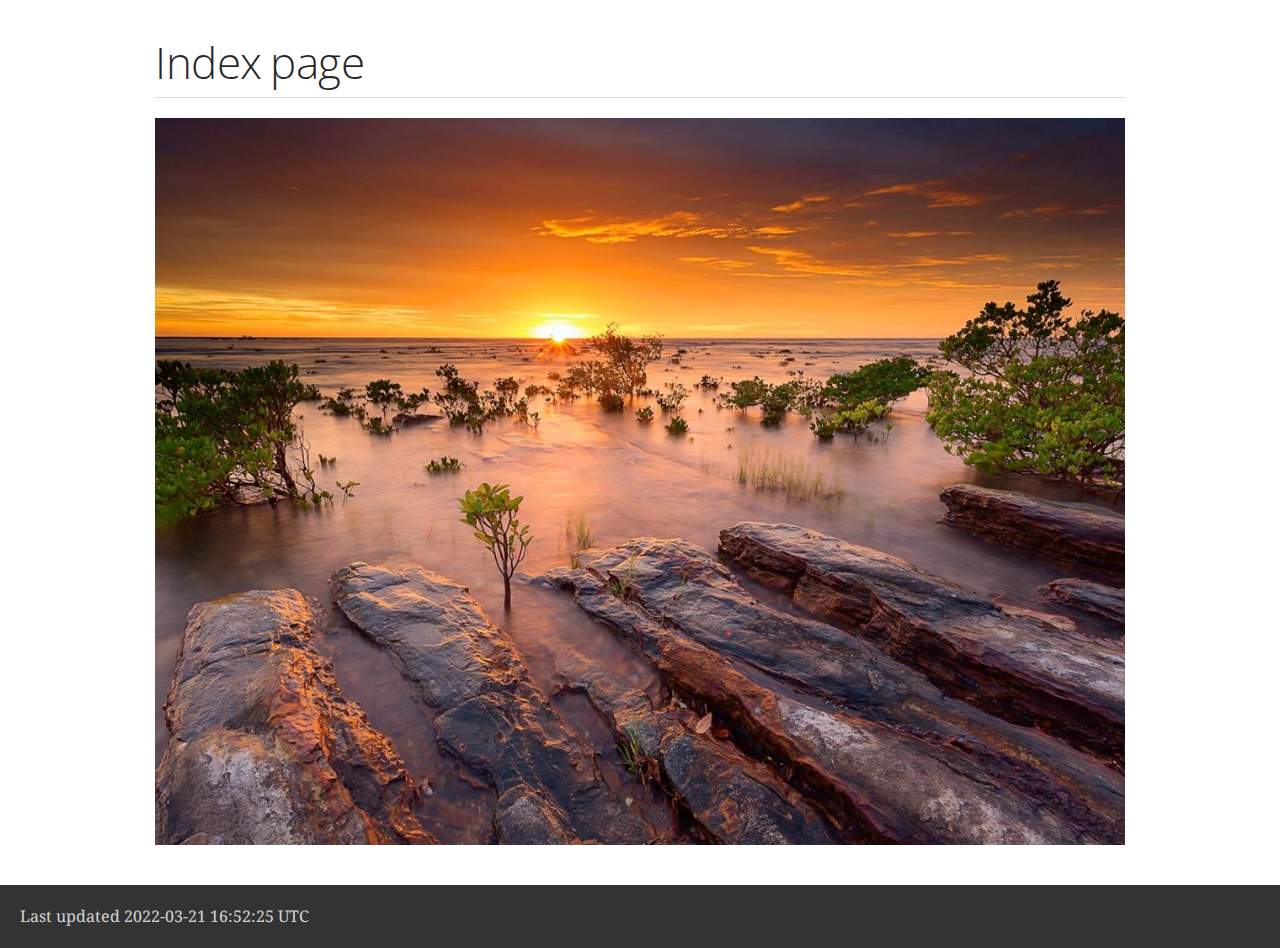
<file: index.html>
<!DOCTYPE html>
<html lang="en">
<head>
<meta charset="UTF-8">
<meta http-equiv="X-UA-Compatible" content="IE=edge">
<meta name="viewport" content="width=device-width, initial-scale=1.0">
<meta name="generator" content="Asciidoctor 2.0.17">
<link rel="icon" type="image/png" href="themes/favicon.png">
<title>Index page</title>
<link rel="stylesheet" href="https://fonts.googleapis.com/css?family=Open+Sans:300,300italic,400,400italic,600,600italic%7CNoto+Serif:400,400italic,700,700italic%7CDroid+Sans+Mono:400,700">
<style>
/*! Asciidoctor default stylesheet | MIT License | https://asciidoctor.org */
/* Uncomment the following line when using as a custom stylesheet */
/* @import "https://fonts.googleapis.com/css?family=Open+Sans:300,300italic,400,400italic,600,600italic%7CNoto+Serif:400,400italic,700,700italic%7CDroid+Sans+Mono:400,700"; */
html{font-family:sans-serif;-webkit-text-size-adjust:100%}
a{background:none}
a:focus{outline:thin dotted}
a:active,a:hover{outline:0}
h1{font-size:2em;margin:.67em 0}
b,strong{font-weight:bold}
abbr{font-size:.9em}
abbr[title]{cursor:help;border-bottom:1px dotted #dddddf;text-decoration:none}
dfn{font-style:italic}
hr{height:0}
mark{background:#ff0;color:#000}
code,kbd,pre,samp{font-family:monospace;font-size:1em}
pre{white-space:pre-wrap}
q{quotes:"\201C" "\201D" "\2018" "\2019"}
small{font-size:80%}
sub,sup{font-size:75%;line-height:0;position:relative;vertical-align:baseline}
sup{top:-.5em}
sub{bottom:-.25em}
img{border:0}
svg:not(:root){overflow:hidden}
figure{margin:0}
audio,video{display:inline-block}
audio:not([controls]){display:none;height:0}
fieldset{border:1px solid silver;margin:0 2px;padding:.35em .625em .75em}
legend{border:0;padding:0}
button,input,select,textarea{font-family:inherit;font-size:100%;margin:0}
button,input{line-height:normal}
button,select{text-transform:none}
button,html input[type=button],input[type=reset],input[type=submit]{-webkit-appearance:button;cursor:pointer}
button[disabled],html input[disabled]{cursor:default}
input[type=checkbox],input[type=radio]{padding:0}
button::-moz-focus-inner,input::-moz-focus-inner{border:0;padding:0}
textarea{overflow:auto;vertical-align:top}
table{border-collapse:collapse;border-spacing:0}
*,::before,::after{box-sizing:border-box}
html,body{font-size:100%}
body{background:#fff;color:rgba(0,0,0,.8);padding:0;margin:0;font-family:"Noto Serif","DejaVu Serif",serif;line-height:1;position:relative;cursor:auto;-moz-tab-size:4;-o-tab-size:4;tab-size:4;word-wrap:anywhere;-moz-osx-font-smoothing:grayscale;-webkit-font-smoothing:antialiased}
a:hover{cursor:pointer}
img,object,embed{max-width:100%;height:auto}
object,embed{height:100%}
img{-ms-interpolation-mode:bicubic}
.left{float:left!important}
.right{float:right!important}
.text-left{text-align:left!important}
.text-right{text-align:right!important}
.text-center{text-align:center!important}
.text-justify{text-align:justify!important}
.hide{display:none}
img,object,svg{display:inline-block;vertical-align:middle}
textarea{height:auto;min-height:50px}
select{width:100%}
.subheader,.admonitionblock td.content>.title,.audioblock>.title,.exampleblock>.title,.imageblock>.title,.listingblock>.title,.literalblock>.title,.stemblock>.title,.openblock>.title,.paragraph>.title,.quoteblock>.title,table.tableblock>.title,.verseblock>.title,.videoblock>.title,.dlist>.title,.olist>.title,.ulist>.title,.qlist>.title,.hdlist>.title{line-height:1.45;color:#7a2518;font-weight:400;margin-top:0;margin-bottom:.25em}
div,dl,dt,dd,ul,ol,li,h1,h2,h3,#toctitle,.sidebarblock>.content>.title,h4,h5,h6,pre,form,p,blockquote,th,td{margin:0;padding:0}
a{color:#2156a5;text-decoration:underline;line-height:inherit}
a:hover,a:focus{color:#1d4b8f}
a img{border:0}
p{line-height:1.6;margin-bottom:1.25em;text-rendering:optimizeLegibility}
p aside{font-size:.875em;line-height:1.35;font-style:italic}
h1,h2,h3,#toctitle,.sidebarblock>.content>.title,h4,h5,h6{font-family:"Open Sans","DejaVu Sans",sans-serif;font-weight:300;font-style:normal;color:#ba3925;text-rendering:optimizeLegibility;margin-top:1em;margin-bottom:.5em;line-height:1.0125em}
h1 small,h2 small,h3 small,#toctitle small,.sidebarblock>.content>.title small,h4 small,h5 small,h6 small{font-size:60%;color:#e99b8f;line-height:0}
h1{font-size:2.125em}
h2{font-size:1.6875em}
h3,#toctitle,.sidebarblock>.content>.title{font-size:1.375em}
h4,h5{font-size:1.125em}
h6{font-size:1em}
hr{border:solid #dddddf;border-width:1px 0 0;clear:both;margin:1.25em 0 1.1875em}
em,i{font-style:italic;line-height:inherit}
strong,b{font-weight:bold;line-height:inherit}
small{font-size:60%;line-height:inherit}
code{font-family:"Droid Sans Mono","DejaVu Sans Mono",monospace;font-weight:400;color:rgba(0,0,0,.9)}
ul,ol,dl{line-height:1.6;margin-bottom:1.25em;list-style-position:outside;font-family:inherit}
ul,ol{margin-left:1.5em}
ul li ul,ul li ol{margin-left:1.25em;margin-bottom:0}
ul.square li ul,ul.circle li ul,ul.disc li ul{list-style:inherit}
ul.square{list-style-type:square}
ul.circle{list-style-type:circle}
ul.disc{list-style-type:disc}
ol li ul,ol li ol{margin-left:1.25em;margin-bottom:0}
dl dt{margin-bottom:.3125em;font-weight:bold}
dl dd{margin-bottom:1.25em}
blockquote{margin:0 0 1.25em;padding:.5625em 1.25em 0 1.1875em;border-left:1px solid #ddd}
blockquote,blockquote p{line-height:1.6;color:rgba(0,0,0,.85)}
@media screen and (min-width:768px){h1,h2,h3,#toctitle,.sidebarblock>.content>.title,h4,h5,h6{line-height:1.2}
h1{font-size:2.75em}
h2{font-size:2.3125em}
h3,#toctitle,.sidebarblock>.content>.title{font-size:1.6875em}
h4{font-size:1.4375em}}
table{background:#fff;margin-bottom:1.25em;border:1px solid #dedede;word-wrap:normal}
table thead,table tfoot{background:#f7f8f7}
table thead tr th,table thead tr td,table tfoot tr th,table tfoot tr td{padding:.5em .625em .625em;font-size:inherit;color:rgba(0,0,0,.8);text-align:left}
table tr th,table tr td{padding:.5625em .625em;font-size:inherit;color:rgba(0,0,0,.8)}
table tr.even,table tr.alt{background:#f8f8f7}
table thead tr th,table tfoot tr th,table tbody tr td,table tr td,table tfoot tr td{line-height:1.6}
h1,h2,h3,#toctitle,.sidebarblock>.content>.title,h4,h5,h6{line-height:1.2;word-spacing:-.05em}
h1 strong,h2 strong,h3 strong,#toctitle strong,.sidebarblock>.content>.title strong,h4 strong,h5 strong,h6 strong{font-weight:400}
.center{margin-left:auto;margin-right:auto}
.stretch{width:100%}
.clearfix::before,.clearfix::after,.float-group::before,.float-group::after{content:" ";display:table}
.clearfix::after,.float-group::after{clear:both}
:not(pre).nobreak{word-wrap:normal}
:not(pre).nowrap{white-space:nowrap}
:not(pre).pre-wrap{white-space:pre-wrap}
:not(pre):not([class^=L])>code{font-size:.9375em;font-style:normal!important;letter-spacing:0;padding:.1em .5ex;word-spacing:-.15em;background:#f7f7f8;border-radius:4px;line-height:1.45;text-rendering:optimizeSpeed}
pre{color:rgba(0,0,0,.9);font-family:"Droid Sans Mono","DejaVu Sans Mono",monospace;line-height:1.45;text-rendering:optimizeSpeed}
pre code,pre pre{color:inherit;font-size:inherit;line-height:inherit}
pre>code{display:block}
pre.nowrap,pre.nowrap pre{white-space:pre;word-wrap:normal}
em em{font-style:normal}
strong strong{font-weight:400}
.keyseq{color:rgba(51,51,51,.8)}
kbd{font-family:"Droid Sans Mono","DejaVu Sans Mono",monospace;display:inline-block;color:rgba(0,0,0,.8);font-size:.65em;line-height:1.45;background:#f7f7f7;border:1px solid #ccc;border-radius:3px;box-shadow:0 1px 0 rgba(0,0,0,.2),inset 0 0 0 .1em #fff;margin:0 .15em;padding:.2em .5em;vertical-align:middle;position:relative;top:-.1em;white-space:nowrap}
.keyseq kbd:first-child{margin-left:0}
.keyseq kbd:last-child{margin-right:0}
.menuseq,.menuref{color:#000}
.menuseq b:not(.caret),.menuref{font-weight:inherit}
.menuseq{word-spacing:-.02em}
.menuseq b.caret{font-size:1.25em;line-height:.8}
.menuseq i.caret{font-weight:bold;text-align:center;width:.45em}
b.button::before,b.button::after{position:relative;top:-1px;font-weight:400}
b.button::before{content:"[";padding:0 3px 0 2px}
b.button::after{content:"]";padding:0 2px 0 3px}
p a>code:hover{color:rgba(0,0,0,.9)}
#header,#content,#footnotes,#footer{width:100%;margin:0 auto;max-width:62.5em;*zoom:1;position:relative;padding-left:.9375em;padding-right:.9375em}
#header::before,#header::after,#content::before,#content::after,#footnotes::before,#footnotes::after,#footer::before,#footer::after{content:" ";display:table}
#header::after,#content::after,#footnotes::after,#footer::after{clear:both}
#content{margin-top:1.25em}
#content::before{content:none}
#header>h1:first-child{color:rgba(0,0,0,.85);margin-top:2.25rem;margin-bottom:0}
#header>h1:first-child+#toc{margin-top:8px;border-top:1px solid #dddddf}
#header>h1:only-child,body.toc2 #header>h1:nth-last-child(2){border-bottom:1px solid #dddddf;padding-bottom:8px}
#header .details{border-bottom:1px solid #dddddf;line-height:1.45;padding-top:.25em;padding-bottom:.25em;padding-left:.25em;color:rgba(0,0,0,.6);display:flex;flex-flow:row wrap}
#header .details span:first-child{margin-left:-.125em}
#header .details span.email a{color:rgba(0,0,0,.85)}
#header .details br{display:none}
#header .details br+span::before{content:"\00a0\2013\00a0"}
#header .details br+span.author::before{content:"\00a0\22c5\00a0";color:rgba(0,0,0,.85)}
#header .details br+span#revremark::before{content:"\00a0|\00a0"}
#header #revnumber{text-transform:capitalize}
#header #revnumber::after{content:"\00a0"}
#content>h1:first-child:not([class]){color:rgba(0,0,0,.85);border-bottom:1px solid #dddddf;padding-bottom:8px;margin-top:0;padding-top:1rem;margin-bottom:1.25rem}
#toc{border-bottom:1px solid #e7e7e9;padding-bottom:.5em}
#toc>ul{margin-left:.125em}
#toc ul.sectlevel0>li>a{font-style:italic}
#toc ul.sectlevel0 ul.sectlevel1{margin:.5em 0}
#toc ul{font-family:"Open Sans","DejaVu Sans",sans-serif;list-style-type:none}
#toc li{line-height:1.3334;margin-top:.3334em}
#toc a{text-decoration:none}
#toc a:active{text-decoration:underline}
#toctitle{color:#7a2518;font-size:1.2em}
@media screen and (min-width:768px){#toctitle{font-size:1.375em}
body.toc2{padding-left:15em;padding-right:0}
#toc.toc2{margin-top:0!important;background:#f8f8f7;position:fixed;width:15em;left:0;top:0;border-right:1px solid #e7e7e9;border-top-width:0!important;border-bottom-width:0!important;z-index:1000;padding:1.25em 1em;height:100%;overflow:auto}
#toc.toc2 #toctitle{margin-top:0;margin-bottom:.8rem;font-size:1.2em}
#toc.toc2>ul{font-size:.9em;margin-bottom:0}
#toc.toc2 ul ul{margin-left:0;padding-left:1em}
#toc.toc2 ul.sectlevel0 ul.sectlevel1{padding-left:0;margin-top:.5em;margin-bottom:.5em}
body.toc2.toc-right{padding-left:0;padding-right:15em}
body.toc2.toc-right #toc.toc2{border-right-width:0;border-left:1px solid #e7e7e9;left:auto;right:0}}
@media screen and (min-width:1280px){body.toc2{padding-left:20em;padding-right:0}
#toc.toc2{width:20em}
#toc.toc2 #toctitle{font-size:1.375em}
#toc.toc2>ul{font-size:.95em}
#toc.toc2 ul ul{padding-left:1.25em}
body.toc2.toc-right{padding-left:0;padding-right:20em}}
#content #toc{border:1px solid #e0e0dc;margin-bottom:1.25em;padding:1.25em;background:#f8f8f7;border-radius:4px}
#content #toc>:first-child{margin-top:0}
#content #toc>:last-child{margin-bottom:0}
#footer{max-width:none;background:rgba(0,0,0,.8);padding:1.25em}
#footer-text{color:hsla(0,0%,100%,.8);line-height:1.44}
#content{margin-bottom:.625em}
.sect1{padding-bottom:.625em}
@media screen and (min-width:768px){#content{margin-bottom:1.25em}
.sect1{padding-bottom:1.25em}}
.sect1:last-child{padding-bottom:0}
.sect1+.sect1{border-top:1px solid #e7e7e9}
#content h1>a.anchor,h2>a.anchor,h3>a.anchor,#toctitle>a.anchor,.sidebarblock>.content>.title>a.anchor,h4>a.anchor,h5>a.anchor,h6>a.anchor{position:absolute;z-index:1001;width:1.5ex;margin-left:-1.5ex;display:block;text-decoration:none!important;visibility:hidden;text-align:center;font-weight:400}
#content h1>a.anchor::before,h2>a.anchor::before,h3>a.anchor::before,#toctitle>a.anchor::before,.sidebarblock>.content>.title>a.anchor::before,h4>a.anchor::before,h5>a.anchor::before,h6>a.anchor::before{content:"\00A7";font-size:.85em;display:block;padding-top:.1em}
#content h1:hover>a.anchor,#content h1>a.anchor:hover,h2:hover>a.anchor,h2>a.anchor:hover,h3:hover>a.anchor,#toctitle:hover>a.anchor,.sidebarblock>.content>.title:hover>a.anchor,h3>a.anchor:hover,#toctitle>a.anchor:hover,.sidebarblock>.content>.title>a.anchor:hover,h4:hover>a.anchor,h4>a.anchor:hover,h5:hover>a.anchor,h5>a.anchor:hover,h6:hover>a.anchor,h6>a.anchor:hover{visibility:visible}
#content h1>a.link,h2>a.link,h3>a.link,#toctitle>a.link,.sidebarblock>.content>.title>a.link,h4>a.link,h5>a.link,h6>a.link{color:#ba3925;text-decoration:none}
#content h1>a.link:hover,h2>a.link:hover,h3>a.link:hover,#toctitle>a.link:hover,.sidebarblock>.content>.title>a.link:hover,h4>a.link:hover,h5>a.link:hover,h6>a.link:hover{color:#a53221}
details,.audioblock,.imageblock,.literalblock,.listingblock,.stemblock,.videoblock{margin-bottom:1.25em}
details{margin-left:1.25rem}
details>summary{cursor:pointer;display:block;position:relative;line-height:1.6;margin-bottom:.625rem;outline:none;-webkit-tap-highlight-color:transparent}
details>summary::-webkit-details-marker{display:none}
details>summary::before{content:"";border:solid transparent;border-left:solid;border-width:.3em 0 .3em .5em;position:absolute;top:.5em;left:-1.25rem;transform:translateX(15%)}
details[open]>summary::before{border:solid transparent;border-top:solid;border-width:.5em .3em 0;transform:translateY(15%)}
details>summary::after{content:"";width:1.25rem;height:1em;position:absolute;top:.3em;left:-1.25rem}
.admonitionblock td.content>.title,.audioblock>.title,.exampleblock>.title,.imageblock>.title,.listingblock>.title,.literalblock>.title,.stemblock>.title,.openblock>.title,.paragraph>.title,.quoteblock>.title,table.tableblock>.title,.verseblock>.title,.videoblock>.title,.dlist>.title,.olist>.title,.ulist>.title,.qlist>.title,.hdlist>.title{text-rendering:optimizeLegibility;text-align:left;font-family:"Noto Serif","DejaVu Serif",serif;font-size:1rem;font-style:italic}
table.tableblock.fit-content>caption.title{white-space:nowrap;width:0}
.paragraph.lead>p,#preamble>.sectionbody>[class=paragraph]:first-of-type p{font-size:1.21875em;line-height:1.6;color:rgba(0,0,0,.85)}
.admonitionblock>table{border-collapse:separate;border:0;background:none;width:100%}
.admonitionblock>table td.icon{text-align:center;width:80px}
.admonitionblock>table td.icon img{max-width:none}
.admonitionblock>table td.icon .title{font-weight:bold;font-family:"Open Sans","DejaVu Sans",sans-serif;text-transform:uppercase}
.admonitionblock>table td.content{padding-left:1.125em;padding-right:1.25em;border-left:1px solid #dddddf;color:rgba(0,0,0,.6);word-wrap:anywhere}
.admonitionblock>table td.content>:last-child>:last-child{margin-bottom:0}
.exampleblock>.content{border:1px solid #e6e6e6;margin-bottom:1.25em;padding:1.25em;background:#fff;border-radius:4px}
.exampleblock>.content>:first-child{margin-top:0}
.exampleblock>.content>:last-child{margin-bottom:0}
.sidebarblock{border:1px solid #dbdbd6;margin-bottom:1.25em;padding:1.25em;background:#f3f3f2;border-radius:4px}
.sidebarblock>:first-child{margin-top:0}
.sidebarblock>:last-child{margin-bottom:0}
.sidebarblock>.content>.title{color:#7a2518;margin-top:0;text-align:center}
.exampleblock>.content>:last-child>:last-child,.exampleblock>.content .olist>ol>li:last-child>:last-child,.exampleblock>.content .ulist>ul>li:last-child>:last-child,.exampleblock>.content .qlist>ol>li:last-child>:last-child,.sidebarblock>.content>:last-child>:last-child,.sidebarblock>.content .olist>ol>li:last-child>:last-child,.sidebarblock>.content .ulist>ul>li:last-child>:last-child,.sidebarblock>.content .qlist>ol>li:last-child>:last-child{margin-bottom:0}
.literalblock pre,.listingblock>.content>pre{border-radius:4px;overflow-x:auto;padding:1em;font-size:.8125em}
@media screen and (min-width:768px){.literalblock pre,.listingblock>.content>pre{font-size:.90625em}}
@media screen and (min-width:1280px){.literalblock pre,.listingblock>.content>pre{font-size:1em}}
.literalblock pre,.listingblock>.content>pre:not(.highlight),.listingblock>.content>pre[class=highlight],.listingblock>.content>pre[class^="highlight "]{background:#f7f7f8}
.literalblock.output pre{color:#f7f7f8;background:rgba(0,0,0,.9)}
.listingblock>.content{position:relative}
.listingblock code[data-lang]::before{display:none;content:attr(data-lang);position:absolute;font-size:.75em;top:.425rem;right:.5rem;line-height:1;text-transform:uppercase;color:inherit;opacity:.5}
.listingblock:hover code[data-lang]::before{display:block}
.listingblock.terminal pre .command::before{content:attr(data-prompt);padding-right:.5em;color:inherit;opacity:.5}
.listingblock.terminal pre .command:not([data-prompt])::before{content:"$"}
.listingblock pre.highlightjs{padding:0}
.listingblock pre.highlightjs>code{padding:1em;border-radius:4px}
.listingblock pre.prettyprint{border-width:0}
.prettyprint{background:#f7f7f8}
pre.prettyprint .linenums{line-height:1.45;margin-left:2em}
pre.prettyprint li{background:none;list-style-type:inherit;padding-left:0}
pre.prettyprint li code[data-lang]::before{opacity:1}
pre.prettyprint li:not(:first-child) code[data-lang]::before{display:none}
table.linenotable{border-collapse:separate;border:0;margin-bottom:0;background:none}
table.linenotable td[class]{color:inherit;vertical-align:top;padding:0;line-height:inherit;white-space:normal}
table.linenotable td.code{padding-left:.75em}
table.linenotable td.linenos,pre.pygments .linenos{border-right:1px solid;opacity:.35;padding-right:.5em;-webkit-user-select:none;-moz-user-select:none;-ms-user-select:none;user-select:none}
pre.pygments span.linenos{display:inline-block;margin-right:.75em}
.quoteblock{margin:0 1em 1.25em 1.5em;display:table}
.quoteblock:not(.excerpt)>.title{margin-left:-1.5em;margin-bottom:.75em}
.quoteblock blockquote,.quoteblock p{color:rgba(0,0,0,.85);font-size:1.15rem;line-height:1.75;word-spacing:.1em;letter-spacing:0;font-style:italic;text-align:justify}
.quoteblock blockquote{margin:0;padding:0;border:0}
.quoteblock blockquote::before{content:"\201c";float:left;font-size:2.75em;font-weight:bold;line-height:.6em;margin-left:-.6em;color:#7a2518;text-shadow:0 1px 2px rgba(0,0,0,.1)}
.quoteblock blockquote>.paragraph:last-child p{margin-bottom:0}
.quoteblock .attribution{margin-top:.75em;margin-right:.5ex;text-align:right}
.verseblock{margin:0 1em 1.25em}
.verseblock pre{font-family:"Open Sans","DejaVu Sans",sans-serif;font-size:1.15rem;color:rgba(0,0,0,.85);font-weight:300;text-rendering:optimizeLegibility}
.verseblock pre strong{font-weight:400}
.verseblock .attribution{margin-top:1.25rem;margin-left:.5ex}
.quoteblock .attribution,.verseblock .attribution{font-size:.9375em;line-height:1.45;font-style:italic}
.quoteblock .attribution br,.verseblock .attribution br{display:none}
.quoteblock .attribution cite,.verseblock .attribution cite{display:block;letter-spacing:-.025em;color:rgba(0,0,0,.6)}
.quoteblock.abstract blockquote::before,.quoteblock.excerpt blockquote::before,.quoteblock .quoteblock blockquote::before{display:none}
.quoteblock.abstract blockquote,.quoteblock.abstract p,.quoteblock.excerpt blockquote,.quoteblock.excerpt p,.quoteblock .quoteblock blockquote,.quoteblock .quoteblock p{line-height:1.6;word-spacing:0}
.quoteblock.abstract{margin:0 1em 1.25em;display:block}
.quoteblock.abstract>.title{margin:0 0 .375em;font-size:1.15em;text-align:center}
.quoteblock.excerpt>blockquote,.quoteblock .quoteblock{padding:0 0 .25em 1em;border-left:.25em solid #dddddf}
.quoteblock.excerpt,.quoteblock .quoteblock{margin-left:0}
.quoteblock.excerpt blockquote,.quoteblock.excerpt p,.quoteblock .quoteblock blockquote,.quoteblock .quoteblock p{color:inherit;font-size:1.0625rem}
.quoteblock.excerpt .attribution,.quoteblock .quoteblock .attribution{color:inherit;font-size:.85rem;text-align:left;margin-right:0}
p.tableblock:last-child{margin-bottom:0}
td.tableblock>.content{margin-bottom:1.25em;word-wrap:anywhere}
td.tableblock>.content>:last-child{margin-bottom:-1.25em}
table.tableblock,th.tableblock,td.tableblock{border:0 solid #dedede}
table.grid-all>*>tr>*{border-width:1px}
table.grid-cols>*>tr>*{border-width:0 1px}
table.grid-rows>*>tr>*{border-width:1px 0}
table.frame-all{border-width:1px}
table.frame-ends{border-width:1px 0}
table.frame-sides{border-width:0 1px}
table.frame-none>colgroup+*>:first-child>*,table.frame-sides>colgroup+*>:first-child>*{border-top-width:0}
table.frame-none>:last-child>:last-child>*,table.frame-sides>:last-child>:last-child>*{border-bottom-width:0}
table.frame-none>*>tr>:first-child,table.frame-ends>*>tr>:first-child{border-left-width:0}
table.frame-none>*>tr>:last-child,table.frame-ends>*>tr>:last-child{border-right-width:0}
table.stripes-all>*>tr,table.stripes-odd>*>tr:nth-of-type(odd),table.stripes-even>*>tr:nth-of-type(even),table.stripes-hover>*>tr:hover{background:#f8f8f7}
th.halign-left,td.halign-left{text-align:left}
th.halign-right,td.halign-right{text-align:right}
th.halign-center,td.halign-center{text-align:center}
th.valign-top,td.valign-top{vertical-align:top}
th.valign-bottom,td.valign-bottom{vertical-align:bottom}
th.valign-middle,td.valign-middle{vertical-align:middle}
table thead th,table tfoot th{font-weight:bold}
tbody tr th{background:#f7f8f7}
tbody tr th,tbody tr th p,tfoot tr th,tfoot tr th p{color:rgba(0,0,0,.8);font-weight:bold}
p.tableblock>code:only-child{background:none;padding:0}
p.tableblock{font-size:1em}
ol{margin-left:1.75em}
ul li ol{margin-left:1.5em}
dl dd{margin-left:1.125em}
dl dd:last-child,dl dd:last-child>:last-child{margin-bottom:0}
li p,ul dd,ol dd,.olist .olist,.ulist .ulist,.ulist .olist,.olist .ulist{margin-bottom:.625em}
ul.checklist,ul.none,ol.none,ul.no-bullet,ol.no-bullet,ol.unnumbered,ul.unstyled,ol.unstyled{list-style-type:none}
ul.no-bullet,ol.no-bullet,ol.unnumbered{margin-left:.625em}
ul.unstyled,ol.unstyled{margin-left:0}
li>p:empty:only-child::before{content:"";display:inline-block}
ul.checklist>li>p:first-child{margin-left:-1em}
ul.checklist>li>p:first-child>.fa-square-o:first-child,ul.checklist>li>p:first-child>.fa-check-square-o:first-child{width:1.25em;font-size:.8em;position:relative;bottom:.125em}
ul.checklist>li>p:first-child>input[type=checkbox]:first-child{margin-right:.25em}
ul.inline{display:flex;flex-flow:row wrap;list-style:none;margin:0 0 .625em -1.25em}
ul.inline>li{margin-left:1.25em}
.unstyled dl dt{font-weight:400;font-style:normal}
ol.arabic{list-style-type:decimal}
ol.decimal{list-style-type:decimal-leading-zero}
ol.loweralpha{list-style-type:lower-alpha}
ol.upperalpha{list-style-type:upper-alpha}
ol.lowerroman{list-style-type:lower-roman}
ol.upperroman{list-style-type:upper-roman}
ol.lowergreek{list-style-type:lower-greek}
.hdlist>table,.colist>table{border:0;background:none}
.hdlist>table>tbody>tr,.colist>table>tbody>tr{background:none}
td.hdlist1,td.hdlist2{vertical-align:top;padding:0 .625em}
td.hdlist1{font-weight:bold;padding-bottom:1.25em}
td.hdlist2{word-wrap:anywhere}
.literalblock+.colist,.listingblock+.colist{margin-top:-.5em}
.colist td:not([class]):first-child{padding:.4em .75em 0;line-height:1;vertical-align:top}
.colist td:not([class]):first-child img{max-width:none}
.colist td:not([class]):last-child{padding:.25em 0}
.thumb,.th{line-height:0;display:inline-block;border:4px solid #fff;box-shadow:0 0 0 1px #ddd}
.imageblock.left{margin:.25em .625em 1.25em 0}
.imageblock.right{margin:.25em 0 1.25em .625em}
.imageblock>.title{margin-bottom:0}
.imageblock.thumb,.imageblock.th{border-width:6px}
.imageblock.thumb>.title,.imageblock.th>.title{padding:0 .125em}
.image.left,.image.right{margin-top:.25em;margin-bottom:.25em;display:inline-block;line-height:0}
.image.left{margin-right:.625em}
.image.right{margin-left:.625em}
a.image{text-decoration:none;display:inline-block}
a.image object{pointer-events:none}
sup.footnote,sup.footnoteref{font-size:.875em;position:static;vertical-align:super}
sup.footnote a,sup.footnoteref a{text-decoration:none}
sup.footnote a:active,sup.footnoteref a:active{text-decoration:underline}
#footnotes{padding-top:.75em;padding-bottom:.75em;margin-bottom:.625em}
#footnotes hr{width:20%;min-width:6.25em;margin:-.25em 0 .75em;border-width:1px 0 0}
#footnotes .footnote{padding:0 .375em 0 .225em;line-height:1.3334;font-size:.875em;margin-left:1.2em;margin-bottom:.2em}
#footnotes .footnote a:first-of-type{font-weight:bold;text-decoration:none;margin-left:-1.05em}
#footnotes .footnote:last-of-type{margin-bottom:0}
#content #footnotes{margin-top:-.625em;margin-bottom:0;padding:.75em 0}
div.unbreakable{page-break-inside:avoid}
.big{font-size:larger}
.small{font-size:smaller}
.underline{text-decoration:underline}
.overline{text-decoration:overline}
.line-through{text-decoration:line-through}
.aqua{color:#00bfbf}
.aqua-background{background:#00fafa}
.black{color:#000}
.black-background{background:#000}
.blue{color:#0000bf}
.blue-background{background:#0000fa}
.fuchsia{color:#bf00bf}
.fuchsia-background{background:#fa00fa}
.gray{color:#606060}
.gray-background{background:#7d7d7d}
.green{color:#006000}
.green-background{background:#007d00}
.lime{color:#00bf00}
.lime-background{background:#00fa00}
.maroon{color:#600000}
.maroon-background{background:#7d0000}
.navy{color:#000060}
.navy-background{background:#00007d}
.olive{color:#606000}
.olive-background{background:#7d7d00}
.purple{color:#600060}
.purple-background{background:#7d007d}
.red{color:#bf0000}
.red-background{background:#fa0000}
.silver{color:#909090}
.silver-background{background:#bcbcbc}
.teal{color:#006060}
.teal-background{background:#007d7d}
.white{color:#bfbfbf}
.white-background{background:#fafafa}
.yellow{color:#bfbf00}
.yellow-background{background:#fafa00}
span.icon>.fa{cursor:default}
a span.icon>.fa{cursor:inherit}
.admonitionblock td.icon [class^="fa icon-"]{font-size:2.5em;text-shadow:1px 1px 2px rgba(0,0,0,.5);cursor:default}
.admonitionblock td.icon .icon-note::before{content:"\f05a";color:#19407c}
.admonitionblock td.icon .icon-tip::before{content:"\f0eb";text-shadow:1px 1px 2px rgba(155,155,0,.8);color:#111}
.admonitionblock td.icon .icon-warning::before{content:"\f071";color:#bf6900}
.admonitionblock td.icon .icon-caution::before{content:"\f06d";color:#bf3400}
.admonitionblock td.icon .icon-important::before{content:"\f06a";color:#bf0000}
.conum[data-value]{display:inline-block;color:#fff!important;background:rgba(0,0,0,.8);border-radius:50%;text-align:center;font-size:.75em;width:1.67em;height:1.67em;line-height:1.67em;font-family:"Open Sans","DejaVu Sans",sans-serif;font-style:normal;font-weight:bold}
.conum[data-value] *{color:#fff!important}
.conum[data-value]+b{display:none}
.conum[data-value]::after{content:attr(data-value)}
pre .conum[data-value]{position:relative;top:-.125em}
b.conum *{color:inherit!important}
.conum:not([data-value]):empty{display:none}
dt,th.tableblock,td.content,div.footnote{text-rendering:optimizeLegibility}
h1,h2,p,td.content,span.alt,summary{letter-spacing:-.01em}
p strong,td.content strong,div.footnote strong{letter-spacing:-.005em}
p,blockquote,dt,td.content,span.alt,summary{font-size:1.0625rem}
p{margin-bottom:1.25rem}
.sidebarblock p,.sidebarblock dt,.sidebarblock td.content,p.tableblock{font-size:1em}
.exampleblock>.content{background:#fffef7;border-color:#e0e0dc;box-shadow:0 1px 4px #e0e0dc}
.print-only{display:none!important}
@page{margin:1.25cm .75cm}
@media print{*{box-shadow:none!important;text-shadow:none!important}
html{font-size:80%}
a{color:inherit!important;text-decoration:underline!important}
a.bare,a[href^="#"],a[href^="mailto:"]{text-decoration:none!important}
a[href^="http:"]:not(.bare)::after,a[href^="https:"]:not(.bare)::after{content:"(" attr(href) ")";display:inline-block;font-size:.875em;padding-left:.25em}
abbr[title]{border-bottom:1px dotted}
abbr[title]::after{content:" (" attr(title) ")"}
pre,blockquote,tr,img,object,svg{page-break-inside:avoid}
thead{display:table-header-group}
svg{max-width:100%}
p,blockquote,dt,td.content{font-size:1em;orphans:3;widows:3}
h2,h3,#toctitle,.sidebarblock>.content>.title{page-break-after:avoid}
#header,#content,#footnotes,#footer{max-width:none}
#toc,.sidebarblock,.exampleblock>.content{background:none!important}
#toc{border-bottom:1px solid #dddddf!important;padding-bottom:0!important}
body.book #header{text-align:center}
body.book #header>h1:first-child{border:0!important;margin:2.5em 0 1em}
body.book #header .details{border:0!important;display:block;padding:0!important}
body.book #header .details span:first-child{margin-left:0!important}
body.book #header .details br{display:block}
body.book #header .details br+span::before{content:none!important}
body.book #toc{border:0!important;text-align:left!important;padding:0!important;margin:0!important}
body.book #toc,body.book #preamble,body.book h1.sect0,body.book .sect1>h2{page-break-before:always}
.listingblock code[data-lang]::before{display:block}
#footer{padding:0 .9375em}
.hide-on-print{display:none!important}
.print-only{display:block!important}
.hide-for-print{display:none!important}
.show-for-print{display:inherit!important}}
@media amzn-kf8,print{#header>h1:first-child{margin-top:1.25rem}
.sect1{padding:0!important}
.sect1+.sect1{border:0}
#footer{background:none}
#footer-text{color:rgba(0,0,0,.6);font-size:.9em}}
@media amzn-kf8{#header,#content,#footnotes,#footer{padding:0}}
</style>
<link rel="stylesheet" href="https://cdnjs.cloudflare.com/ajax/libs/font-awesome/4.7.0/css/font-awesome.min.css">
</head>
<body class="article">
<div id="header">
<h1>Index page</h1>
</div>
<div id="content">
<div class="imageblock">
<div class="content">
<img src="images/img.png" alt="img">
</div>
</div>
</div>
<div id="footer">
<div id="footer-text">
Last updated 2022-03-21 16:52:25 UTC
</div>
</div>
</body>
</html>
</file>
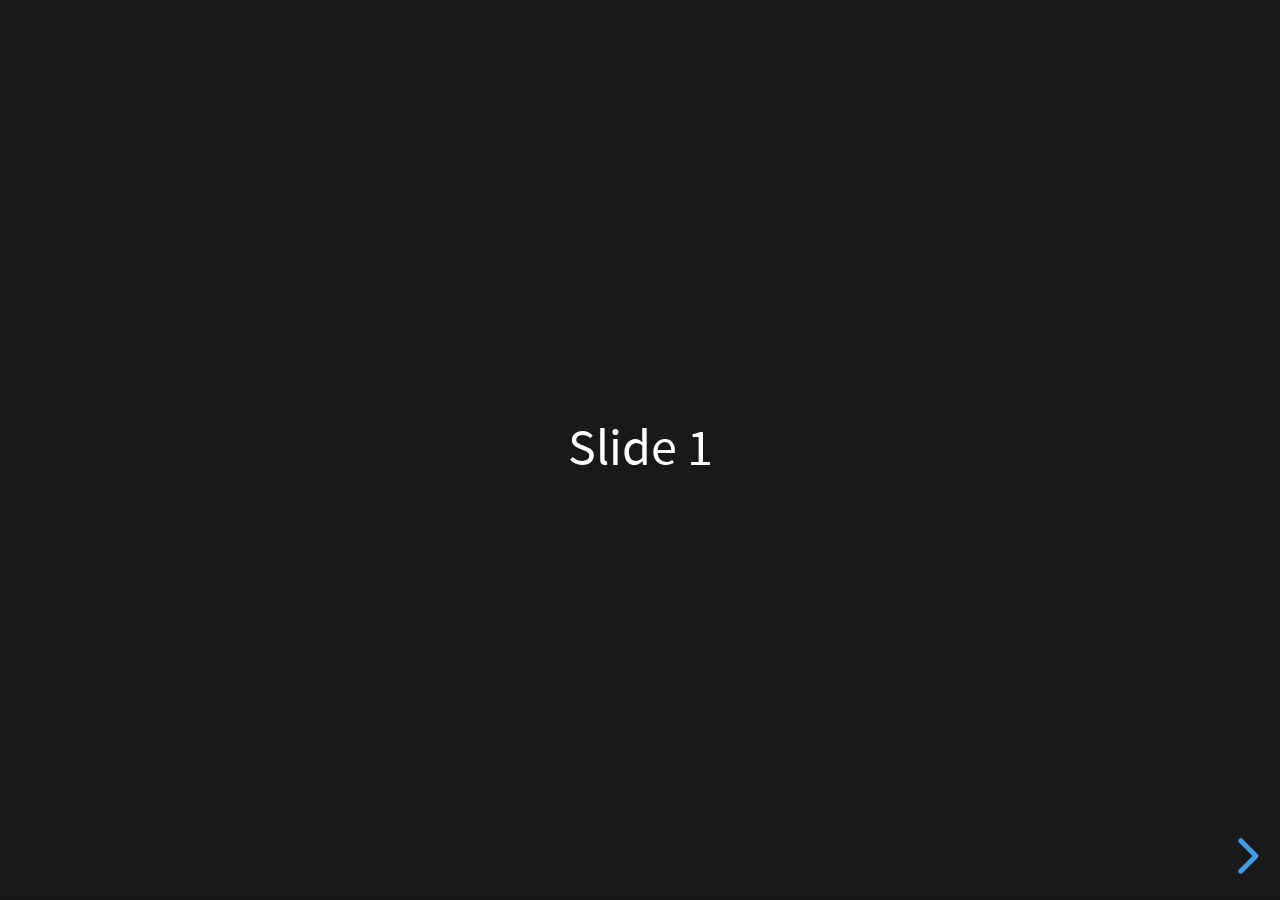
<file: slides/revealjs/index.html>
<!doctype html>
<html>
	<head>
		<meta charset="utf-8">
		<meta name="viewport" content="width=device-width, initial-scale=1.0, maximum-scale=1.0, user-scalable=no">

		<title>reveal.js</title>

		<link rel="stylesheet" href="css/reset.css">
		<link rel="stylesheet" href="css/reveal.css">
		<link rel="stylesheet" href="css/theme/black.css">

		<!-- Theme used for syntax highlighting of code -->
		<link rel="stylesheet" href="lib/css/monokai.css">

		<!-- Printing and PDF exports -->
		<script>
			var link = document.createElement( 'link' );
			link.rel = 'stylesheet';
			link.type = 'text/css';
			link.href = window.location.search.match( /print-pdf/gi ) ? 'css/print/pdf.css' : 'css/print/paper.css';
			document.getElementsByTagName( 'head' )[0].appendChild( link );
		</script>
	</head>
	<body>
		<div class="reveal">
			<div class="slides">
				<section>Slide 1</section>
				<section>Slide 2</section>
			</div>
		</div>

		<script src="js/reveal.js"></script>

		<script>
			// More info about config & dependencies:
			// - https://github.com/hakimel/reveal.js#configuration
			// - https://github.com/hakimel/reveal.js#dependencies
			Reveal.initialize({
				hash: true,
				dependencies: [
					{ src: 'plugin/markdown/marked.js' },
					{ src: 'plugin/markdown/markdown.js' },
					{ src: 'plugin/highlight/highlight.js' },
					{ src: 'plugin/notes/notes.js', async: true }
				]
			});
		</script>
	</body>
</html>
</file>
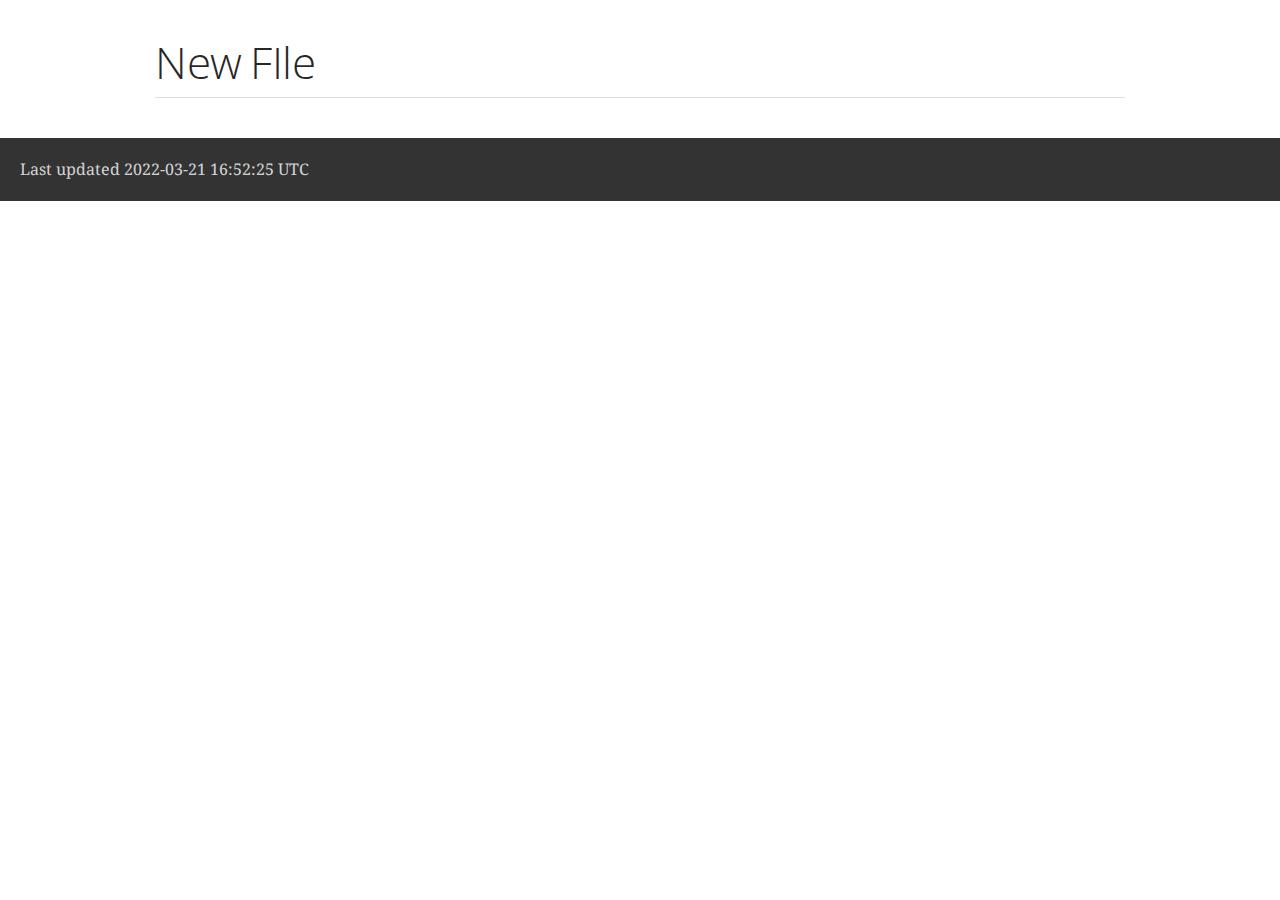
<file: file.html>
<!DOCTYPE html>
<html lang="en">
<head>
<meta charset="UTF-8">
<meta http-equiv="X-UA-Compatible" content="IE=edge">
<meta name="viewport" content="width=device-width, initial-scale=1.0">
<meta name="generator" content="Asciidoctor 2.0.17">
<link rel="icon" type="image/png" href="themes/favicon.png">
<title>New FIle</title>
<link rel="stylesheet" href="https://fonts.googleapis.com/css?family=Open+Sans:300,300italic,400,400italic,600,600italic%7CNoto+Serif:400,400italic,700,700italic%7CDroid+Sans+Mono:400,700">
<style>
/*! Asciidoctor default stylesheet | MIT License | https://asciidoctor.org */
/* Uncomment the following line when using as a custom stylesheet */
/* @import "https://fonts.googleapis.com/css?family=Open+Sans:300,300italic,400,400italic,600,600italic%7CNoto+Serif:400,400italic,700,700italic%7CDroid+Sans+Mono:400,700"; */
html{font-family:sans-serif;-webkit-text-size-adjust:100%}
a{background:none}
a:focus{outline:thin dotted}
a:active,a:hover{outline:0}
h1{font-size:2em;margin:.67em 0}
b,strong{font-weight:bold}
abbr{font-size:.9em}
abbr[title]{cursor:help;border-bottom:1px dotted #dddddf;text-decoration:none}
dfn{font-style:italic}
hr{height:0}
mark{background:#ff0;color:#000}
code,kbd,pre,samp{font-family:monospace;font-size:1em}
pre{white-space:pre-wrap}
q{quotes:"\201C" "\201D" "\2018" "\2019"}
small{font-size:80%}
sub,sup{font-size:75%;line-height:0;position:relative;vertical-align:baseline}
sup{top:-.5em}
sub{bottom:-.25em}
img{border:0}
svg:not(:root){overflow:hidden}
figure{margin:0}
audio,video{display:inline-block}
audio:not([controls]){display:none;height:0}
fieldset{border:1px solid silver;margin:0 2px;padding:.35em .625em .75em}
legend{border:0;padding:0}
button,input,select,textarea{font-family:inherit;font-size:100%;margin:0}
button,input{line-height:normal}
button,select{text-transform:none}
button,html input[type=button],input[type=reset],input[type=submit]{-webkit-appearance:button;cursor:pointer}
button[disabled],html input[disabled]{cursor:default}
input[type=checkbox],input[type=radio]{padding:0}
button::-moz-focus-inner,input::-moz-focus-inner{border:0;padding:0}
textarea{overflow:auto;vertical-align:top}
table{border-collapse:collapse;border-spacing:0}
*,::before,::after{box-sizing:border-box}
html,body{font-size:100%}
body{background:#fff;color:rgba(0,0,0,.8);padding:0;margin:0;font-family:"Noto Serif","DejaVu Serif",serif;line-height:1;position:relative;cursor:auto;-moz-tab-size:4;-o-tab-size:4;tab-size:4;word-wrap:anywhere;-moz-osx-font-smoothing:grayscale;-webkit-font-smoothing:antialiased}
a:hover{cursor:pointer}
img,object,embed{max-width:100%;height:auto}
object,embed{height:100%}
img{-ms-interpolation-mode:bicubic}
.left{float:left!important}
.right{float:right!important}
.text-left{text-align:left!important}
.text-right{text-align:right!important}
.text-center{text-align:center!important}
.text-justify{text-align:justify!important}
.hide{display:none}
img,object,svg{display:inline-block;vertical-align:middle}
textarea{height:auto;min-height:50px}
select{width:100%}
.subheader,.admonitionblock td.content>.title,.audioblock>.title,.exampleblock>.title,.imageblock>.title,.listingblock>.title,.literalblock>.title,.stemblock>.title,.openblock>.title,.paragraph>.title,.quoteblock>.title,table.tableblock>.title,.verseblock>.title,.videoblock>.title,.dlist>.title,.olist>.title,.ulist>.title,.qlist>.title,.hdlist>.title{line-height:1.45;color:#7a2518;font-weight:400;margin-top:0;margin-bottom:.25em}
div,dl,dt,dd,ul,ol,li,h1,h2,h3,#toctitle,.sidebarblock>.content>.title,h4,h5,h6,pre,form,p,blockquote,th,td{margin:0;padding:0}
a{color:#2156a5;text-decoration:underline;line-height:inherit}
a:hover,a:focus{color:#1d4b8f}
a img{border:0}
p{line-height:1.6;margin-bottom:1.25em;text-rendering:optimizeLegibility}
p aside{font-size:.875em;line-height:1.35;font-style:italic}
h1,h2,h3,#toctitle,.sidebarblock>.content>.title,h4,h5,h6{font-family:"Open Sans","DejaVu Sans",sans-serif;font-weight:300;font-style:normal;color:#ba3925;text-rendering:optimizeLegibility;margin-top:1em;margin-bottom:.5em;line-height:1.0125em}
h1 small,h2 small,h3 small,#toctitle small,.sidebarblock>.content>.title small,h4 small,h5 small,h6 small{font-size:60%;color:#e99b8f;line-height:0}
h1{font-size:2.125em}
h2{font-size:1.6875em}
h3,#toctitle,.sidebarblock>.content>.title{font-size:1.375em}
h4,h5{font-size:1.125em}
h6{font-size:1em}
hr{border:solid #dddddf;border-width:1px 0 0;clear:both;margin:1.25em 0 1.1875em}
em,i{font-style:italic;line-height:inherit}
strong,b{font-weight:bold;line-height:inherit}
small{font-size:60%;line-height:inherit}
code{font-family:"Droid Sans Mono","DejaVu Sans Mono",monospace;font-weight:400;color:rgba(0,0,0,.9)}
ul,ol,dl{line-height:1.6;margin-bottom:1.25em;list-style-position:outside;font-family:inherit}
ul,ol{margin-left:1.5em}
ul li ul,ul li ol{margin-left:1.25em;margin-bottom:0}
ul.square li ul,ul.circle li ul,ul.disc li ul{list-style:inherit}
ul.square{list-style-type:square}
ul.circle{list-style-type:circle}
ul.disc{list-style-type:disc}
ol li ul,ol li ol{margin-left:1.25em;margin-bottom:0}
dl dt{margin-bottom:.3125em;font-weight:bold}
dl dd{margin-bottom:1.25em}
blockquote{margin:0 0 1.25em;padding:.5625em 1.25em 0 1.1875em;border-left:1px solid #ddd}
blockquote,blockquote p{line-height:1.6;color:rgba(0,0,0,.85)}
@media screen and (min-width:768px){h1,h2,h3,#toctitle,.sidebarblock>.content>.title,h4,h5,h6{line-height:1.2}
h1{font-size:2.75em}
h2{font-size:2.3125em}
h3,#toctitle,.sidebarblock>.content>.title{font-size:1.6875em}
h4{font-size:1.4375em}}
table{background:#fff;margin-bottom:1.25em;border:1px solid #dedede;word-wrap:normal}
table thead,table tfoot{background:#f7f8f7}
table thead tr th,table thead tr td,table tfoot tr th,table tfoot tr td{padding:.5em .625em .625em;font-size:inherit;color:rgba(0,0,0,.8);text-align:left}
table tr th,table tr td{padding:.5625em .625em;font-size:inherit;color:rgba(0,0,0,.8)}
table tr.even,table tr.alt{background:#f8f8f7}
table thead tr th,table tfoot tr th,table tbody tr td,table tr td,table tfoot tr td{line-height:1.6}
h1,h2,h3,#toctitle,.sidebarblock>.content>.title,h4,h5,h6{line-height:1.2;word-spacing:-.05em}
h1 strong,h2 strong,h3 strong,#toctitle strong,.sidebarblock>.content>.title strong,h4 strong,h5 strong,h6 strong{font-weight:400}
.center{margin-left:auto;margin-right:auto}
.stretch{width:100%}
.clearfix::before,.clearfix::after,.float-group::before,.float-group::after{content:" ";display:table}
.clearfix::after,.float-group::after{clear:both}
:not(pre).nobreak{word-wrap:normal}
:not(pre).nowrap{white-space:nowrap}
:not(pre).pre-wrap{white-space:pre-wrap}
:not(pre):not([class^=L])>code{font-size:.9375em;font-style:normal!important;letter-spacing:0;padding:.1em .5ex;word-spacing:-.15em;background:#f7f7f8;border-radius:4px;line-height:1.45;text-rendering:optimizeSpeed}
pre{color:rgba(0,0,0,.9);font-family:"Droid Sans Mono","DejaVu Sans Mono",monospace;line-height:1.45;text-rendering:optimizeSpeed}
pre code,pre pre{color:inherit;font-size:inherit;line-height:inherit}
pre>code{display:block}
pre.nowrap,pre.nowrap pre{white-space:pre;word-wrap:normal}
em em{font-style:normal}
strong strong{font-weight:400}
.keyseq{color:rgba(51,51,51,.8)}
kbd{font-family:"Droid Sans Mono","DejaVu Sans Mono",monospace;display:inline-block;color:rgba(0,0,0,.8);font-size:.65em;line-height:1.45;background:#f7f7f7;border:1px solid #ccc;border-radius:3px;box-shadow:0 1px 0 rgba(0,0,0,.2),inset 0 0 0 .1em #fff;margin:0 .15em;padding:.2em .5em;vertical-align:middle;position:relative;top:-.1em;white-space:nowrap}
.keyseq kbd:first-child{margin-left:0}
.keyseq kbd:last-child{margin-right:0}
.menuseq,.menuref{color:#000}
.menuseq b:not(.caret),.menuref{font-weight:inherit}
.menuseq{word-spacing:-.02em}
.menuseq b.caret{font-size:1.25em;line-height:.8}
.menuseq i.caret{font-weight:bold;text-align:center;width:.45em}
b.button::before,b.button::after{position:relative;top:-1px;font-weight:400}
b.button::before{content:"[";padding:0 3px 0 2px}
b.button::after{content:"]";padding:0 2px 0 3px}
p a>code:hover{color:rgba(0,0,0,.9)}
#header,#content,#footnotes,#footer{width:100%;margin:0 auto;max-width:62.5em;*zoom:1;position:relative;padding-left:.9375em;padding-right:.9375em}
#header::before,#header::after,#content::before,#content::after,#footnotes::before,#footnotes::after,#footer::before,#footer::after{content:" ";display:table}
#header::after,#content::after,#footnotes::after,#footer::after{clear:both}
#content{margin-top:1.25em}
#content::before{content:none}
#header>h1:first-child{color:rgba(0,0,0,.85);margin-top:2.25rem;margin-bottom:0}
#header>h1:first-child+#toc{margin-top:8px;border-top:1px solid #dddddf}
#header>h1:only-child,body.toc2 #header>h1:nth-last-child(2){border-bottom:1px solid #dddddf;padding-bottom:8px}
#header .details{border-bottom:1px solid #dddddf;line-height:1.45;padding-top:.25em;padding-bottom:.25em;padding-left:.25em;color:rgba(0,0,0,.6);display:flex;flex-flow:row wrap}
#header .details span:first-child{margin-left:-.125em}
#header .details span.email a{color:rgba(0,0,0,.85)}
#header .details br{display:none}
#header .details br+span::before{content:"\00a0\2013\00a0"}
#header .details br+span.author::before{content:"\00a0\22c5\00a0";color:rgba(0,0,0,.85)}
#header .details br+span#revremark::before{content:"\00a0|\00a0"}
#header #revnumber{text-transform:capitalize}
#header #revnumber::after{content:"\00a0"}
#content>h1:first-child:not([class]){color:rgba(0,0,0,.85);border-bottom:1px solid #dddddf;padding-bottom:8px;margin-top:0;padding-top:1rem;margin-bottom:1.25rem}
#toc{border-bottom:1px solid #e7e7e9;padding-bottom:.5em}
#toc>ul{margin-left:.125em}
#toc ul.sectlevel0>li>a{font-style:italic}
#toc ul.sectlevel0 ul.sectlevel1{margin:.5em 0}
#toc ul{font-family:"Open Sans","DejaVu Sans",sans-serif;list-style-type:none}
#toc li{line-height:1.3334;margin-top:.3334em}
#toc a{text-decoration:none}
#toc a:active{text-decoration:underline}
#toctitle{color:#7a2518;font-size:1.2em}
@media screen and (min-width:768px){#toctitle{font-size:1.375em}
body.toc2{padding-left:15em;padding-right:0}
#toc.toc2{margin-top:0!important;background:#f8f8f7;position:fixed;width:15em;left:0;top:0;border-right:1px solid #e7e7e9;border-top-width:0!important;border-bottom-width:0!important;z-index:1000;padding:1.25em 1em;height:100%;overflow:auto}
#toc.toc2 #toctitle{margin-top:0;margin-bottom:.8rem;font-size:1.2em}
#toc.toc2>ul{font-size:.9em;margin-bottom:0}
#toc.toc2 ul ul{margin-left:0;padding-left:1em}
#toc.toc2 ul.sectlevel0 ul.sectlevel1{padding-left:0;margin-top:.5em;margin-bottom:.5em}
body.toc2.toc-right{padding-left:0;padding-right:15em}
body.toc2.toc-right #toc.toc2{border-right-width:0;border-left:1px solid #e7e7e9;left:auto;right:0}}
@media screen and (min-width:1280px){body.toc2{padding-left:20em;padding-right:0}
#toc.toc2{width:20em}
#toc.toc2 #toctitle{font-size:1.375em}
#toc.toc2>ul{font-size:.95em}
#toc.toc2 ul ul{padding-left:1.25em}
body.toc2.toc-right{padding-left:0;padding-right:20em}}
#content #toc{border:1px solid #e0e0dc;margin-bottom:1.25em;padding:1.25em;background:#f8f8f7;border-radius:4px}
#content #toc>:first-child{margin-top:0}
#content #toc>:last-child{margin-bottom:0}
#footer{max-width:none;background:rgba(0,0,0,.8);padding:1.25em}
#footer-text{color:hsla(0,0%,100%,.8);line-height:1.44}
#content{margin-bottom:.625em}
.sect1{padding-bottom:.625em}
@media screen and (min-width:768px){#content{margin-bottom:1.25em}
.sect1{padding-bottom:1.25em}}
.sect1:last-child{padding-bottom:0}
.sect1+.sect1{border-top:1px solid #e7e7e9}
#content h1>a.anchor,h2>a.anchor,h3>a.anchor,#toctitle>a.anchor,.sidebarblock>.content>.title>a.anchor,h4>a.anchor,h5>a.anchor,h6>a.anchor{position:absolute;z-index:1001;width:1.5ex;margin-left:-1.5ex;display:block;text-decoration:none!important;visibility:hidden;text-align:center;font-weight:400}
#content h1>a.anchor::before,h2>a.anchor::before,h3>a.anchor::before,#toctitle>a.anchor::before,.sidebarblock>.content>.title>a.anchor::before,h4>a.anchor::before,h5>a.anchor::before,h6>a.anchor::before{content:"\00A7";font-size:.85em;display:block;padding-top:.1em}
#content h1:hover>a.anchor,#content h1>a.anchor:hover,h2:hover>a.anchor,h2>a.anchor:hover,h3:hover>a.anchor,#toctitle:hover>a.anchor,.sidebarblock>.content>.title:hover>a.anchor,h3>a.anchor:hover,#toctitle>a.anchor:hover,.sidebarblock>.content>.title>a.anchor:hover,h4:hover>a.anchor,h4>a.anchor:hover,h5:hover>a.anchor,h5>a.anchor:hover,h6:hover>a.anchor,h6>a.anchor:hover{visibility:visible}
#content h1>a.link,h2>a.link,h3>a.link,#toctitle>a.link,.sidebarblock>.content>.title>a.link,h4>a.link,h5>a.link,h6>a.link{color:#ba3925;text-decoration:none}
#content h1>a.link:hover,h2>a.link:hover,h3>a.link:hover,#toctitle>a.link:hover,.sidebarblock>.content>.title>a.link:hover,h4>a.link:hover,h5>a.link:hover,h6>a.link:hover{color:#a53221}
details,.audioblock,.imageblock,.literalblock,.listingblock,.stemblock,.videoblock{margin-bottom:1.25em}
details{margin-left:1.25rem}
details>summary{cursor:pointer;display:block;position:relative;line-height:1.6;margin-bottom:.625rem;outline:none;-webkit-tap-highlight-color:transparent}
details>summary::-webkit-details-marker{display:none}
details>summary::before{content:"";border:solid transparent;border-left:solid;border-width:.3em 0 .3em .5em;position:absolute;top:.5em;left:-1.25rem;transform:translateX(15%)}
details[open]>summary::before{border:solid transparent;border-top:solid;border-width:.5em .3em 0;transform:translateY(15%)}
details>summary::after{content:"";width:1.25rem;height:1em;position:absolute;top:.3em;left:-1.25rem}
.admonitionblock td.content>.title,.audioblock>.title,.exampleblock>.title,.imageblock>.title,.listingblock>.title,.literalblock>.title,.stemblock>.title,.openblock>.title,.paragraph>.title,.quoteblock>.title,table.tableblock>.title,.verseblock>.title,.videoblock>.title,.dlist>.title,.olist>.title,.ulist>.title,.qlist>.title,.hdlist>.title{text-rendering:optimizeLegibility;text-align:left;font-family:"Noto Serif","DejaVu Serif",serif;font-size:1rem;font-style:italic}
table.tableblock.fit-content>caption.title{white-space:nowrap;width:0}
.paragraph.lead>p,#preamble>.sectionbody>[class=paragraph]:first-of-type p{font-size:1.21875em;line-height:1.6;color:rgba(0,0,0,.85)}
.admonitionblock>table{border-collapse:separate;border:0;background:none;width:100%}
.admonitionblock>table td.icon{text-align:center;width:80px}
.admonitionblock>table td.icon img{max-width:none}
.admonitionblock>table td.icon .title{font-weight:bold;font-family:"Open Sans","DejaVu Sans",sans-serif;text-transform:uppercase}
.admonitionblock>table td.content{padding-left:1.125em;padding-right:1.25em;border-left:1px solid #dddddf;color:rgba(0,0,0,.6);word-wrap:anywhere}
.admonitionblock>table td.content>:last-child>:last-child{margin-bottom:0}
.exampleblock>.content{border:1px solid #e6e6e6;margin-bottom:1.25em;padding:1.25em;background:#fff;border-radius:4px}
.exampleblock>.content>:first-child{margin-top:0}
.exampleblock>.content>:last-child{margin-bottom:0}
.sidebarblock{border:1px solid #dbdbd6;margin-bottom:1.25em;padding:1.25em;background:#f3f3f2;border-radius:4px}
.sidebarblock>:first-child{margin-top:0}
.sidebarblock>:last-child{margin-bottom:0}
.sidebarblock>.content>.title{color:#7a2518;margin-top:0;text-align:center}
.exampleblock>.content>:last-child>:last-child,.exampleblock>.content .olist>ol>li:last-child>:last-child,.exampleblock>.content .ulist>ul>li:last-child>:last-child,.exampleblock>.content .qlist>ol>li:last-child>:last-child,.sidebarblock>.content>:last-child>:last-child,.sidebarblock>.content .olist>ol>li:last-child>:last-child,.sidebarblock>.content .ulist>ul>li:last-child>:last-child,.sidebarblock>.content .qlist>ol>li:last-child>:last-child{margin-bottom:0}
.literalblock pre,.listingblock>.content>pre{border-radius:4px;overflow-x:auto;padding:1em;font-size:.8125em}
@media screen and (min-width:768px){.literalblock pre,.listingblock>.content>pre{font-size:.90625em}}
@media screen and (min-width:1280px){.literalblock pre,.listingblock>.content>pre{font-size:1em}}
.literalblock pre,.listingblock>.content>pre:not(.highlight),.listingblock>.content>pre[class=highlight],.listingblock>.content>pre[class^="highlight "]{background:#f7f7f8}
.literalblock.output pre{color:#f7f7f8;background:rgba(0,0,0,.9)}
.listingblock>.content{position:relative}
.listingblock code[data-lang]::before{display:none;content:attr(data-lang);position:absolute;font-size:.75em;top:.425rem;right:.5rem;line-height:1;text-transform:uppercase;color:inherit;opacity:.5}
.listingblock:hover code[data-lang]::before{display:block}
.listingblock.terminal pre .command::before{content:attr(data-prompt);padding-right:.5em;color:inherit;opacity:.5}
.listingblock.terminal pre .command:not([data-prompt])::before{content:"$"}
.listingblock pre.highlightjs{padding:0}
.listingblock pre.highlightjs>code{padding:1em;border-radius:4px}
.listingblock pre.prettyprint{border-width:0}
.prettyprint{background:#f7f7f8}
pre.prettyprint .linenums{line-height:1.45;margin-left:2em}
pre.prettyprint li{background:none;list-style-type:inherit;padding-left:0}
pre.prettyprint li code[data-lang]::before{opacity:1}
pre.prettyprint li:not(:first-child) code[data-lang]::before{display:none}
table.linenotable{border-collapse:separate;border:0;margin-bottom:0;background:none}
table.linenotable td[class]{color:inherit;vertical-align:top;padding:0;line-height:inherit;white-space:normal}
table.linenotable td.code{padding-left:.75em}
table.linenotable td.linenos,pre.pygments .linenos{border-right:1px solid;opacity:.35;padding-right:.5em;-webkit-user-select:none;-moz-user-select:none;-ms-user-select:none;user-select:none}
pre.pygments span.linenos{display:inline-block;margin-right:.75em}
.quoteblock{margin:0 1em 1.25em 1.5em;display:table}
.quoteblock:not(.excerpt)>.title{margin-left:-1.5em;margin-bottom:.75em}
.quoteblock blockquote,.quoteblock p{color:rgba(0,0,0,.85);font-size:1.15rem;line-height:1.75;word-spacing:.1em;letter-spacing:0;font-style:italic;text-align:justify}
.quoteblock blockquote{margin:0;padding:0;border:0}
.quoteblock blockquote::before{content:"\201c";float:left;font-size:2.75em;font-weight:bold;line-height:.6em;margin-left:-.6em;color:#7a2518;text-shadow:0 1px 2px rgba(0,0,0,.1)}
.quoteblock blockquote>.paragraph:last-child p{margin-bottom:0}
.quoteblock .attribution{margin-top:.75em;margin-right:.5ex;text-align:right}
.verseblock{margin:0 1em 1.25em}
.verseblock pre{font-family:"Open Sans","DejaVu Sans",sans-serif;font-size:1.15rem;color:rgba(0,0,0,.85);font-weight:300;text-rendering:optimizeLegibility}
.verseblock pre strong{font-weight:400}
.verseblock .attribution{margin-top:1.25rem;margin-left:.5ex}
.quoteblock .attribution,.verseblock .attribution{font-size:.9375em;line-height:1.45;font-style:italic}
.quoteblock .attribution br,.verseblock .attribution br{display:none}
.quoteblock .attribution cite,.verseblock .attribution cite{display:block;letter-spacing:-.025em;color:rgba(0,0,0,.6)}
.quoteblock.abstract blockquote::before,.quoteblock.excerpt blockquote::before,.quoteblock .quoteblock blockquote::before{display:none}
.quoteblock.abstract blockquote,.quoteblock.abstract p,.quoteblock.excerpt blockquote,.quoteblock.excerpt p,.quoteblock .quoteblock blockquote,.quoteblock .quoteblock p{line-height:1.6;word-spacing:0}
.quoteblock.abstract{margin:0 1em 1.25em;display:block}
.quoteblock.abstract>.title{margin:0 0 .375em;font-size:1.15em;text-align:center}
.quoteblock.excerpt>blockquote,.quoteblock .quoteblock{padding:0 0 .25em 1em;border-left:.25em solid #dddddf}
.quoteblock.excerpt,.quoteblock .quoteblock{margin-left:0}
.quoteblock.excerpt blockquote,.quoteblock.excerpt p,.quoteblock .quoteblock blockquote,.quoteblock .quoteblock p{color:inherit;font-size:1.0625rem}
.quoteblock.excerpt .attribution,.quoteblock .quoteblock .attribution{color:inherit;font-size:.85rem;text-align:left;margin-right:0}
p.tableblock:last-child{margin-bottom:0}
td.tableblock>.content{margin-bottom:1.25em;word-wrap:anywhere}
td.tableblock>.content>:last-child{margin-bottom:-1.25em}
table.tableblock,th.tableblock,td.tableblock{border:0 solid #dedede}
table.grid-all>*>tr>*{border-width:1px}
table.grid-cols>*>tr>*{border-width:0 1px}
table.grid-rows>*>tr>*{border-width:1px 0}
table.frame-all{border-width:1px}
table.frame-ends{border-width:1px 0}
table.frame-sides{border-width:0 1px}
table.frame-none>colgroup+*>:first-child>*,table.frame-sides>colgroup+*>:first-child>*{border-top-width:0}
table.frame-none>:last-child>:last-child>*,table.frame-sides>:last-child>:last-child>*{border-bottom-width:0}
table.frame-none>*>tr>:first-child,table.frame-ends>*>tr>:first-child{border-left-width:0}
table.frame-none>*>tr>:last-child,table.frame-ends>*>tr>:last-child{border-right-width:0}
table.stripes-all>*>tr,table.stripes-odd>*>tr:nth-of-type(odd),table.stripes-even>*>tr:nth-of-type(even),table.stripes-hover>*>tr:hover{background:#f8f8f7}
th.halign-left,td.halign-left{text-align:left}
th.halign-right,td.halign-right{text-align:right}
th.halign-center,td.halign-center{text-align:center}
th.valign-top,td.valign-top{vertical-align:top}
th.valign-bottom,td.valign-bottom{vertical-align:bottom}
th.valign-middle,td.valign-middle{vertical-align:middle}
table thead th,table tfoot th{font-weight:bold}
tbody tr th{background:#f7f8f7}
tbody tr th,tbody tr th p,tfoot tr th,tfoot tr th p{color:rgba(0,0,0,.8);font-weight:bold}
p.tableblock>code:only-child{background:none;padding:0}
p.tableblock{font-size:1em}
ol{margin-left:1.75em}
ul li ol{margin-left:1.5em}
dl dd{margin-left:1.125em}
dl dd:last-child,dl dd:last-child>:last-child{margin-bottom:0}
li p,ul dd,ol dd,.olist .olist,.ulist .ulist,.ulist .olist,.olist .ulist{margin-bottom:.625em}
ul.checklist,ul.none,ol.none,ul.no-bullet,ol.no-bullet,ol.unnumbered,ul.unstyled,ol.unstyled{list-style-type:none}
ul.no-bullet,ol.no-bullet,ol.unnumbered{margin-left:.625em}
ul.unstyled,ol.unstyled{margin-left:0}
li>p:empty:only-child::before{content:"";display:inline-block}
ul.checklist>li>p:first-child{margin-left:-1em}
ul.checklist>li>p:first-child>.fa-square-o:first-child,ul.checklist>li>p:first-child>.fa-check-square-o:first-child{width:1.25em;font-size:.8em;position:relative;bottom:.125em}
ul.checklist>li>p:first-child>input[type=checkbox]:first-child{margin-right:.25em}
ul.inline{display:flex;flex-flow:row wrap;list-style:none;margin:0 0 .625em -1.25em}
ul.inline>li{margin-left:1.25em}
.unstyled dl dt{font-weight:400;font-style:normal}
ol.arabic{list-style-type:decimal}
ol.decimal{list-style-type:decimal-leading-zero}
ol.loweralpha{list-style-type:lower-alpha}
ol.upperalpha{list-style-type:upper-alpha}
ol.lowerroman{list-style-type:lower-roman}
ol.upperroman{list-style-type:upper-roman}
ol.lowergreek{list-style-type:lower-greek}
.hdlist>table,.colist>table{border:0;background:none}
.hdlist>table>tbody>tr,.colist>table>tbody>tr{background:none}
td.hdlist1,td.hdlist2{vertical-align:top;padding:0 .625em}
td.hdlist1{font-weight:bold;padding-bottom:1.25em}
td.hdlist2{word-wrap:anywhere}
.literalblock+.colist,.listingblock+.colist{margin-top:-.5em}
.colist td:not([class]):first-child{padding:.4em .75em 0;line-height:1;vertical-align:top}
.colist td:not([class]):first-child img{max-width:none}
.colist td:not([class]):last-child{padding:.25em 0}
.thumb,.th{line-height:0;display:inline-block;border:4px solid #fff;box-shadow:0 0 0 1px #ddd}
.imageblock.left{margin:.25em .625em 1.25em 0}
.imageblock.right{margin:.25em 0 1.25em .625em}
.imageblock>.title{margin-bottom:0}
.imageblock.thumb,.imageblock.th{border-width:6px}
.imageblock.thumb>.title,.imageblock.th>.title{padding:0 .125em}
.image.left,.image.right{margin-top:.25em;margin-bottom:.25em;display:inline-block;line-height:0}
.image.left{margin-right:.625em}
.image.right{margin-left:.625em}
a.image{text-decoration:none;display:inline-block}
a.image object{pointer-events:none}
sup.footnote,sup.footnoteref{font-size:.875em;position:static;vertical-align:super}
sup.footnote a,sup.footnoteref a{text-decoration:none}
sup.footnote a:active,sup.footnoteref a:active{text-decoration:underline}
#footnotes{padding-top:.75em;padding-bottom:.75em;margin-bottom:.625em}
#footnotes hr{width:20%;min-width:6.25em;margin:-.25em 0 .75em;border-width:1px 0 0}
#footnotes .footnote{padding:0 .375em 0 .225em;line-height:1.3334;font-size:.875em;margin-left:1.2em;margin-bottom:.2em}
#footnotes .footnote a:first-of-type{font-weight:bold;text-decoration:none;margin-left:-1.05em}
#footnotes .footnote:last-of-type{margin-bottom:0}
#content #footnotes{margin-top:-.625em;margin-bottom:0;padding:.75em 0}
div.unbreakable{page-break-inside:avoid}
.big{font-size:larger}
.small{font-size:smaller}
.underline{text-decoration:underline}
.overline{text-decoration:overline}
.line-through{text-decoration:line-through}
.aqua{color:#00bfbf}
.aqua-background{background:#00fafa}
.black{color:#000}
.black-background{background:#000}
.blue{color:#0000bf}
.blue-background{background:#0000fa}
.fuchsia{color:#bf00bf}
.fuchsia-background{background:#fa00fa}
.gray{color:#606060}
.gray-background{background:#7d7d7d}
.green{color:#006000}
.green-background{background:#007d00}
.lime{color:#00bf00}
.lime-background{background:#00fa00}
.maroon{color:#600000}
.maroon-background{background:#7d0000}
.navy{color:#000060}
.navy-background{background:#00007d}
.olive{color:#606000}
.olive-background{background:#7d7d00}
.purple{color:#600060}
.purple-background{background:#7d007d}
.red{color:#bf0000}
.red-background{background:#fa0000}
.silver{color:#909090}
.silver-background{background:#bcbcbc}
.teal{color:#006060}
.teal-background{background:#007d7d}
.white{color:#bfbfbf}
.white-background{background:#fafafa}
.yellow{color:#bfbf00}
.yellow-background{background:#fafa00}
span.icon>.fa{cursor:default}
a span.icon>.fa{cursor:inherit}
.admonitionblock td.icon [class^="fa icon-"]{font-size:2.5em;text-shadow:1px 1px 2px rgba(0,0,0,.5);cursor:default}
.admonitionblock td.icon .icon-note::before{content:"\f05a";color:#19407c}
.admonitionblock td.icon .icon-tip::before{content:"\f0eb";text-shadow:1px 1px 2px rgba(155,155,0,.8);color:#111}
.admonitionblock td.icon .icon-warning::before{content:"\f071";color:#bf6900}
.admonitionblock td.icon .icon-caution::before{content:"\f06d";color:#bf3400}
.admonitionblock td.icon .icon-important::before{content:"\f06a";color:#bf0000}
.conum[data-value]{display:inline-block;color:#fff!important;background:rgba(0,0,0,.8);border-radius:50%;text-align:center;font-size:.75em;width:1.67em;height:1.67em;line-height:1.67em;font-family:"Open Sans","DejaVu Sans",sans-serif;font-style:normal;font-weight:bold}
.conum[data-value] *{color:#fff!important}
.conum[data-value]+b{display:none}
.conum[data-value]::after{content:attr(data-value)}
pre .conum[data-value]{position:relative;top:-.125em}
b.conum *{color:inherit!important}
.conum:not([data-value]):empty{display:none}
dt,th.tableblock,td.content,div.footnote{text-rendering:optimizeLegibility}
h1,h2,p,td.content,span.alt,summary{letter-spacing:-.01em}
p strong,td.content strong,div.footnote strong{letter-spacing:-.005em}
p,blockquote,dt,td.content,span.alt,summary{font-size:1.0625rem}
p{margin-bottom:1.25rem}
.sidebarblock p,.sidebarblock dt,.sidebarblock td.content,p.tableblock{font-size:1em}
.exampleblock>.content{background:#fffef7;border-color:#e0e0dc;box-shadow:0 1px 4px #e0e0dc}
.print-only{display:none!important}
@page{margin:1.25cm .75cm}
@media print{*{box-shadow:none!important;text-shadow:none!important}
html{font-size:80%}
a{color:inherit!important;text-decoration:underline!important}
a.bare,a[href^="#"],a[href^="mailto:"]{text-decoration:none!important}
a[href^="http:"]:not(.bare)::after,a[href^="https:"]:not(.bare)::after{content:"(" attr(href) ")";display:inline-block;font-size:.875em;padding-left:.25em}
abbr[title]{border-bottom:1px dotted}
abbr[title]::after{content:" (" attr(title) ")"}
pre,blockquote,tr,img,object,svg{page-break-inside:avoid}
thead{display:table-header-group}
svg{max-width:100%}
p,blockquote,dt,td.content{font-size:1em;orphans:3;widows:3}
h2,h3,#toctitle,.sidebarblock>.content>.title{page-break-after:avoid}
#header,#content,#footnotes,#footer{max-width:none}
#toc,.sidebarblock,.exampleblock>.content{background:none!important}
#toc{border-bottom:1px solid #dddddf!important;padding-bottom:0!important}
body.book #header{text-align:center}
body.book #header>h1:first-child{border:0!important;margin:2.5em 0 1em}
body.book #header .details{border:0!important;display:block;padding:0!important}
body.book #header .details span:first-child{margin-left:0!important}
body.book #header .details br{display:block}
body.book #header .details br+span::before{content:none!important}
body.book #toc{border:0!important;text-align:left!important;padding:0!important;margin:0!important}
body.book #toc,body.book #preamble,body.book h1.sect0,body.book .sect1>h2{page-break-before:always}
.listingblock code[data-lang]::before{display:block}
#footer{padding:0 .9375em}
.hide-on-print{display:none!important}
.print-only{display:block!important}
.hide-for-print{display:none!important}
.show-for-print{display:inherit!important}}
@media amzn-kf8,print{#header>h1:first-child{margin-top:1.25rem}
.sect1{padding:0!important}
.sect1+.sect1{border:0}
#footer{background:none}
#footer-text{color:rgba(0,0,0,.6);font-size:.9em}}
@media amzn-kf8{#header,#content,#footnotes,#footer{padding:0}}
</style>
<link rel="stylesheet" href="https://cdnjs.cloudflare.com/ajax/libs/font-awesome/4.7.0/css/font-awesome.min.css">
</head>
<body class="article">
<div id="header">
<h1>New FIle</h1>
</div>
<div id="content">

</div>
<div id="footer">
<div id="footer-text">
Last updated 2022-03-21 16:52:25 UTC
</div>
</div>
</body>
</html>
</file>
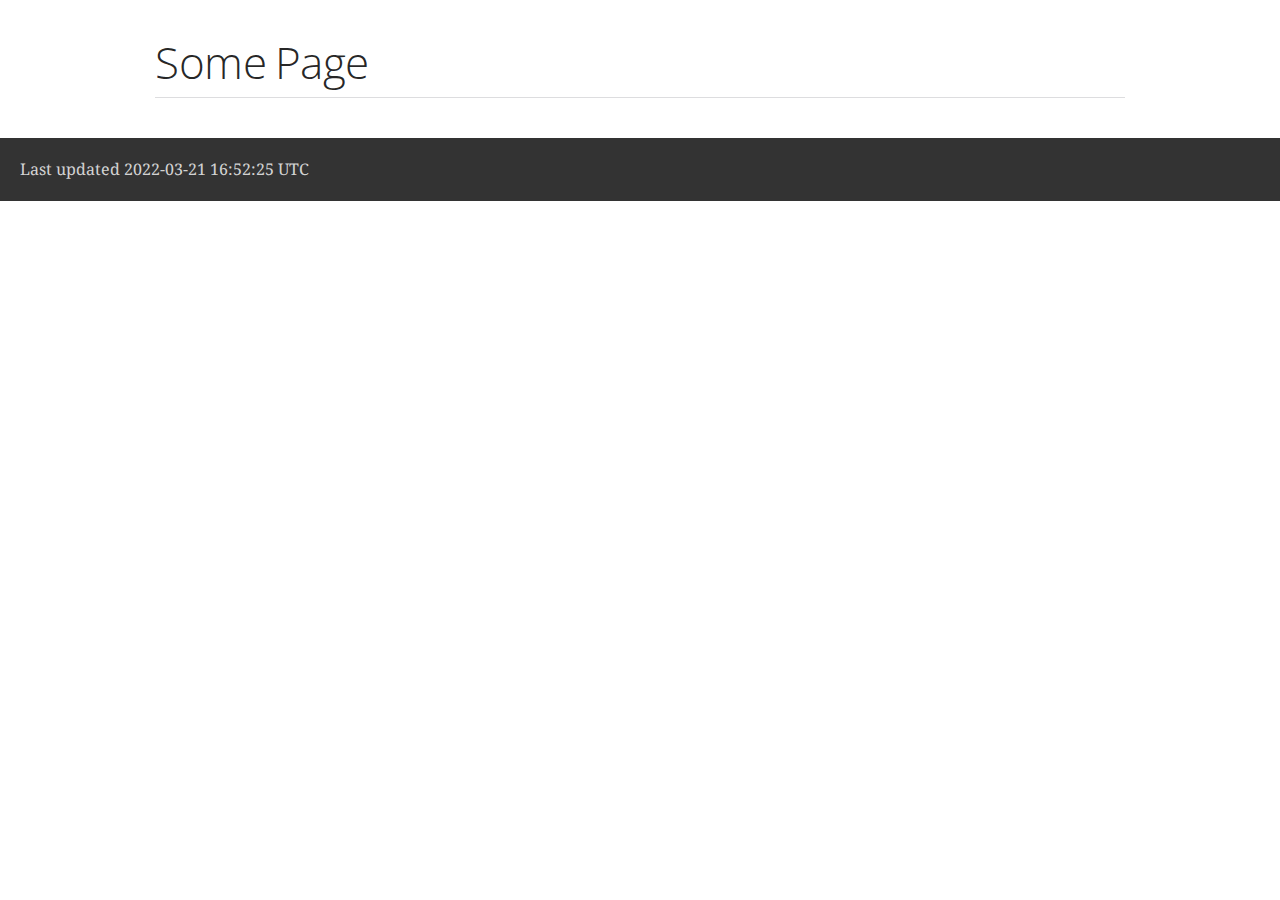
<file: somePage.html>
<!DOCTYPE html>
<html lang="en">
<head>
<meta charset="UTF-8">
<meta http-equiv="X-UA-Compatible" content="IE=edge">
<meta name="viewport" content="width=device-width, initial-scale=1.0">
<meta name="generator" content="Asciidoctor 2.0.17">
<link rel="icon" type="image/png" href="themes/favicon.png">
<title>Some Page</title>
<link rel="stylesheet" href="https://fonts.googleapis.com/css?family=Open+Sans:300,300italic,400,400italic,600,600italic%7CNoto+Serif:400,400italic,700,700italic%7CDroid+Sans+Mono:400,700">
<style>
/*! Asciidoctor default stylesheet | MIT License | https://asciidoctor.org */
/* Uncomment the following line when using as a custom stylesheet */
/* @import "https://fonts.googleapis.com/css?family=Open+Sans:300,300italic,400,400italic,600,600italic%7CNoto+Serif:400,400italic,700,700italic%7CDroid+Sans+Mono:400,700"; */
html{font-family:sans-serif;-webkit-text-size-adjust:100%}
a{background:none}
a:focus{outline:thin dotted}
a:active,a:hover{outline:0}
h1{font-size:2em;margin:.67em 0}
b,strong{font-weight:bold}
abbr{font-size:.9em}
abbr[title]{cursor:help;border-bottom:1px dotted #dddddf;text-decoration:none}
dfn{font-style:italic}
hr{height:0}
mark{background:#ff0;color:#000}
code,kbd,pre,samp{font-family:monospace;font-size:1em}
pre{white-space:pre-wrap}
q{quotes:"\201C" "\201D" "\2018" "\2019"}
small{font-size:80%}
sub,sup{font-size:75%;line-height:0;position:relative;vertical-align:baseline}
sup{top:-.5em}
sub{bottom:-.25em}
img{border:0}
svg:not(:root){overflow:hidden}
figure{margin:0}
audio,video{display:inline-block}
audio:not([controls]){display:none;height:0}
fieldset{border:1px solid silver;margin:0 2px;padding:.35em .625em .75em}
legend{border:0;padding:0}
button,input,select,textarea{font-family:inherit;font-size:100%;margin:0}
button,input{line-height:normal}
button,select{text-transform:none}
button,html input[type=button],input[type=reset],input[type=submit]{-webkit-appearance:button;cursor:pointer}
button[disabled],html input[disabled]{cursor:default}
input[type=checkbox],input[type=radio]{padding:0}
button::-moz-focus-inner,input::-moz-focus-inner{border:0;padding:0}
textarea{overflow:auto;vertical-align:top}
table{border-collapse:collapse;border-spacing:0}
*,::before,::after{box-sizing:border-box}
html,body{font-size:100%}
body{background:#fff;color:rgba(0,0,0,.8);padding:0;margin:0;font-family:"Noto Serif","DejaVu Serif",serif;line-height:1;position:relative;cursor:auto;-moz-tab-size:4;-o-tab-size:4;tab-size:4;word-wrap:anywhere;-moz-osx-font-smoothing:grayscale;-webkit-font-smoothing:antialiased}
a:hover{cursor:pointer}
img,object,embed{max-width:100%;height:auto}
object,embed{height:100%}
img{-ms-interpolation-mode:bicubic}
.left{float:left!important}
.right{float:right!important}
.text-left{text-align:left!important}
.text-right{text-align:right!important}
.text-center{text-align:center!important}
.text-justify{text-align:justify!important}
.hide{display:none}
img,object,svg{display:inline-block;vertical-align:middle}
textarea{height:auto;min-height:50px}
select{width:100%}
.subheader,.admonitionblock td.content>.title,.audioblock>.title,.exampleblock>.title,.imageblock>.title,.listingblock>.title,.literalblock>.title,.stemblock>.title,.openblock>.title,.paragraph>.title,.quoteblock>.title,table.tableblock>.title,.verseblock>.title,.videoblock>.title,.dlist>.title,.olist>.title,.ulist>.title,.qlist>.title,.hdlist>.title{line-height:1.45;color:#7a2518;font-weight:400;margin-top:0;margin-bottom:.25em}
div,dl,dt,dd,ul,ol,li,h1,h2,h3,#toctitle,.sidebarblock>.content>.title,h4,h5,h6,pre,form,p,blockquote,th,td{margin:0;padding:0}
a{color:#2156a5;text-decoration:underline;line-height:inherit}
a:hover,a:focus{color:#1d4b8f}
a img{border:0}
p{line-height:1.6;margin-bottom:1.25em;text-rendering:optimizeLegibility}
p aside{font-size:.875em;line-height:1.35;font-style:italic}
h1,h2,h3,#toctitle,.sidebarblock>.content>.title,h4,h5,h6{font-family:"Open Sans","DejaVu Sans",sans-serif;font-weight:300;font-style:normal;color:#ba3925;text-rendering:optimizeLegibility;margin-top:1em;margin-bottom:.5em;line-height:1.0125em}
h1 small,h2 small,h3 small,#toctitle small,.sidebarblock>.content>.title small,h4 small,h5 small,h6 small{font-size:60%;color:#e99b8f;line-height:0}
h1{font-size:2.125em}
h2{font-size:1.6875em}
h3,#toctitle,.sidebarblock>.content>.title{font-size:1.375em}
h4,h5{font-size:1.125em}
h6{font-size:1em}
hr{border:solid #dddddf;border-width:1px 0 0;clear:both;margin:1.25em 0 1.1875em}
em,i{font-style:italic;line-height:inherit}
strong,b{font-weight:bold;line-height:inherit}
small{font-size:60%;line-height:inherit}
code{font-family:"Droid Sans Mono","DejaVu Sans Mono",monospace;font-weight:400;color:rgba(0,0,0,.9)}
ul,ol,dl{line-height:1.6;margin-bottom:1.25em;list-style-position:outside;font-family:inherit}
ul,ol{margin-left:1.5em}
ul li ul,ul li ol{margin-left:1.25em;margin-bottom:0}
ul.square li ul,ul.circle li ul,ul.disc li ul{list-style:inherit}
ul.square{list-style-type:square}
ul.circle{list-style-type:circle}
ul.disc{list-style-type:disc}
ol li ul,ol li ol{margin-left:1.25em;margin-bottom:0}
dl dt{margin-bottom:.3125em;font-weight:bold}
dl dd{margin-bottom:1.25em}
blockquote{margin:0 0 1.25em;padding:.5625em 1.25em 0 1.1875em;border-left:1px solid #ddd}
blockquote,blockquote p{line-height:1.6;color:rgba(0,0,0,.85)}
@media screen and (min-width:768px){h1,h2,h3,#toctitle,.sidebarblock>.content>.title,h4,h5,h6{line-height:1.2}
h1{font-size:2.75em}
h2{font-size:2.3125em}
h3,#toctitle,.sidebarblock>.content>.title{font-size:1.6875em}
h4{font-size:1.4375em}}
table{background:#fff;margin-bottom:1.25em;border:1px solid #dedede;word-wrap:normal}
table thead,table tfoot{background:#f7f8f7}
table thead tr th,table thead tr td,table tfoot tr th,table tfoot tr td{padding:.5em .625em .625em;font-size:inherit;color:rgba(0,0,0,.8);text-align:left}
table tr th,table tr td{padding:.5625em .625em;font-size:inherit;color:rgba(0,0,0,.8)}
table tr.even,table tr.alt{background:#f8f8f7}
table thead tr th,table tfoot tr th,table tbody tr td,table tr td,table tfoot tr td{line-height:1.6}
h1,h2,h3,#toctitle,.sidebarblock>.content>.title,h4,h5,h6{line-height:1.2;word-spacing:-.05em}
h1 strong,h2 strong,h3 strong,#toctitle strong,.sidebarblock>.content>.title strong,h4 strong,h5 strong,h6 strong{font-weight:400}
.center{margin-left:auto;margin-right:auto}
.stretch{width:100%}
.clearfix::before,.clearfix::after,.float-group::before,.float-group::after{content:" ";display:table}
.clearfix::after,.float-group::after{clear:both}
:not(pre).nobreak{word-wrap:normal}
:not(pre).nowrap{white-space:nowrap}
:not(pre).pre-wrap{white-space:pre-wrap}
:not(pre):not([class^=L])>code{font-size:.9375em;font-style:normal!important;letter-spacing:0;padding:.1em .5ex;word-spacing:-.15em;background:#f7f7f8;border-radius:4px;line-height:1.45;text-rendering:optimizeSpeed}
pre{color:rgba(0,0,0,.9);font-family:"Droid Sans Mono","DejaVu Sans Mono",monospace;line-height:1.45;text-rendering:optimizeSpeed}
pre code,pre pre{color:inherit;font-size:inherit;line-height:inherit}
pre>code{display:block}
pre.nowrap,pre.nowrap pre{white-space:pre;word-wrap:normal}
em em{font-style:normal}
strong strong{font-weight:400}
.keyseq{color:rgba(51,51,51,.8)}
kbd{font-family:"Droid Sans Mono","DejaVu Sans Mono",monospace;display:inline-block;color:rgba(0,0,0,.8);font-size:.65em;line-height:1.45;background:#f7f7f7;border:1px solid #ccc;border-radius:3px;box-shadow:0 1px 0 rgba(0,0,0,.2),inset 0 0 0 .1em #fff;margin:0 .15em;padding:.2em .5em;vertical-align:middle;position:relative;top:-.1em;white-space:nowrap}
.keyseq kbd:first-child{margin-left:0}
.keyseq kbd:last-child{margin-right:0}
.menuseq,.menuref{color:#000}
.menuseq b:not(.caret),.menuref{font-weight:inherit}
.menuseq{word-spacing:-.02em}
.menuseq b.caret{font-size:1.25em;line-height:.8}
.menuseq i.caret{font-weight:bold;text-align:center;width:.45em}
b.button::before,b.button::after{position:relative;top:-1px;font-weight:400}
b.button::before{content:"[";padding:0 3px 0 2px}
b.button::after{content:"]";padding:0 2px 0 3px}
p a>code:hover{color:rgba(0,0,0,.9)}
#header,#content,#footnotes,#footer{width:100%;margin:0 auto;max-width:62.5em;*zoom:1;position:relative;padding-left:.9375em;padding-right:.9375em}
#header::before,#header::after,#content::before,#content::after,#footnotes::before,#footnotes::after,#footer::before,#footer::after{content:" ";display:table}
#header::after,#content::after,#footnotes::after,#footer::after{clear:both}
#content{margin-top:1.25em}
#content::before{content:none}
#header>h1:first-child{color:rgba(0,0,0,.85);margin-top:2.25rem;margin-bottom:0}
#header>h1:first-child+#toc{margin-top:8px;border-top:1px solid #dddddf}
#header>h1:only-child,body.toc2 #header>h1:nth-last-child(2){border-bottom:1px solid #dddddf;padding-bottom:8px}
#header .details{border-bottom:1px solid #dddddf;line-height:1.45;padding-top:.25em;padding-bottom:.25em;padding-left:.25em;color:rgba(0,0,0,.6);display:flex;flex-flow:row wrap}
#header .details span:first-child{margin-left:-.125em}
#header .details span.email a{color:rgba(0,0,0,.85)}
#header .details br{display:none}
#header .details br+span::before{content:"\00a0\2013\00a0"}
#header .details br+span.author::before{content:"\00a0\22c5\00a0";color:rgba(0,0,0,.85)}
#header .details br+span#revremark::before{content:"\00a0|\00a0"}
#header #revnumber{text-transform:capitalize}
#header #revnumber::after{content:"\00a0"}
#content>h1:first-child:not([class]){color:rgba(0,0,0,.85);border-bottom:1px solid #dddddf;padding-bottom:8px;margin-top:0;padding-top:1rem;margin-bottom:1.25rem}
#toc{border-bottom:1px solid #e7e7e9;padding-bottom:.5em}
#toc>ul{margin-left:.125em}
#toc ul.sectlevel0>li>a{font-style:italic}
#toc ul.sectlevel0 ul.sectlevel1{margin:.5em 0}
#toc ul{font-family:"Open Sans","DejaVu Sans",sans-serif;list-style-type:none}
#toc li{line-height:1.3334;margin-top:.3334em}
#toc a{text-decoration:none}
#toc a:active{text-decoration:underline}
#toctitle{color:#7a2518;font-size:1.2em}
@media screen and (min-width:768px){#toctitle{font-size:1.375em}
body.toc2{padding-left:15em;padding-right:0}
#toc.toc2{margin-top:0!important;background:#f8f8f7;position:fixed;width:15em;left:0;top:0;border-right:1px solid #e7e7e9;border-top-width:0!important;border-bottom-width:0!important;z-index:1000;padding:1.25em 1em;height:100%;overflow:auto}
#toc.toc2 #toctitle{margin-top:0;margin-bottom:.8rem;font-size:1.2em}
#toc.toc2>ul{font-size:.9em;margin-bottom:0}
#toc.toc2 ul ul{margin-left:0;padding-left:1em}
#toc.toc2 ul.sectlevel0 ul.sectlevel1{padding-left:0;margin-top:.5em;margin-bottom:.5em}
body.toc2.toc-right{padding-left:0;padding-right:15em}
body.toc2.toc-right #toc.toc2{border-right-width:0;border-left:1px solid #e7e7e9;left:auto;right:0}}
@media screen and (min-width:1280px){body.toc2{padding-left:20em;padding-right:0}
#toc.toc2{width:20em}
#toc.toc2 #toctitle{font-size:1.375em}
#toc.toc2>ul{font-size:.95em}
#toc.toc2 ul ul{padding-left:1.25em}
body.toc2.toc-right{padding-left:0;padding-right:20em}}
#content #toc{border:1px solid #e0e0dc;margin-bottom:1.25em;padding:1.25em;background:#f8f8f7;border-radius:4px}
#content #toc>:first-child{margin-top:0}
#content #toc>:last-child{margin-bottom:0}
#footer{max-width:none;background:rgba(0,0,0,.8);padding:1.25em}
#footer-text{color:hsla(0,0%,100%,.8);line-height:1.44}
#content{margin-bottom:.625em}
.sect1{padding-bottom:.625em}
@media screen and (min-width:768px){#content{margin-bottom:1.25em}
.sect1{padding-bottom:1.25em}}
.sect1:last-child{padding-bottom:0}
.sect1+.sect1{border-top:1px solid #e7e7e9}
#content h1>a.anchor,h2>a.anchor,h3>a.anchor,#toctitle>a.anchor,.sidebarblock>.content>.title>a.anchor,h4>a.anchor,h5>a.anchor,h6>a.anchor{position:absolute;z-index:1001;width:1.5ex;margin-left:-1.5ex;display:block;text-decoration:none!important;visibility:hidden;text-align:center;font-weight:400}
#content h1>a.anchor::before,h2>a.anchor::before,h3>a.anchor::before,#toctitle>a.anchor::before,.sidebarblock>.content>.title>a.anchor::before,h4>a.anchor::before,h5>a.anchor::before,h6>a.anchor::before{content:"\00A7";font-size:.85em;display:block;padding-top:.1em}
#content h1:hover>a.anchor,#content h1>a.anchor:hover,h2:hover>a.anchor,h2>a.anchor:hover,h3:hover>a.anchor,#toctitle:hover>a.anchor,.sidebarblock>.content>.title:hover>a.anchor,h3>a.anchor:hover,#toctitle>a.anchor:hover,.sidebarblock>.content>.title>a.anchor:hover,h4:hover>a.anchor,h4>a.anchor:hover,h5:hover>a.anchor,h5>a.anchor:hover,h6:hover>a.anchor,h6>a.anchor:hover{visibility:visible}
#content h1>a.link,h2>a.link,h3>a.link,#toctitle>a.link,.sidebarblock>.content>.title>a.link,h4>a.link,h5>a.link,h6>a.link{color:#ba3925;text-decoration:none}
#content h1>a.link:hover,h2>a.link:hover,h3>a.link:hover,#toctitle>a.link:hover,.sidebarblock>.content>.title>a.link:hover,h4>a.link:hover,h5>a.link:hover,h6>a.link:hover{color:#a53221}
details,.audioblock,.imageblock,.literalblock,.listingblock,.stemblock,.videoblock{margin-bottom:1.25em}
details{margin-left:1.25rem}
details>summary{cursor:pointer;display:block;position:relative;line-height:1.6;margin-bottom:.625rem;outline:none;-webkit-tap-highlight-color:transparent}
details>summary::-webkit-details-marker{display:none}
details>summary::before{content:"";border:solid transparent;border-left:solid;border-width:.3em 0 .3em .5em;position:absolute;top:.5em;left:-1.25rem;transform:translateX(15%)}
details[open]>summary::before{border:solid transparent;border-top:solid;border-width:.5em .3em 0;transform:translateY(15%)}
details>summary::after{content:"";width:1.25rem;height:1em;position:absolute;top:.3em;left:-1.25rem}
.admonitionblock td.content>.title,.audioblock>.title,.exampleblock>.title,.imageblock>.title,.listingblock>.title,.literalblock>.title,.stemblock>.title,.openblock>.title,.paragraph>.title,.quoteblock>.title,table.tableblock>.title,.verseblock>.title,.videoblock>.title,.dlist>.title,.olist>.title,.ulist>.title,.qlist>.title,.hdlist>.title{text-rendering:optimizeLegibility;text-align:left;font-family:"Noto Serif","DejaVu Serif",serif;font-size:1rem;font-style:italic}
table.tableblock.fit-content>caption.title{white-space:nowrap;width:0}
.paragraph.lead>p,#preamble>.sectionbody>[class=paragraph]:first-of-type p{font-size:1.21875em;line-height:1.6;color:rgba(0,0,0,.85)}
.admonitionblock>table{border-collapse:separate;border:0;background:none;width:100%}
.admonitionblock>table td.icon{text-align:center;width:80px}
.admonitionblock>table td.icon img{max-width:none}
.admonitionblock>table td.icon .title{font-weight:bold;font-family:"Open Sans","DejaVu Sans",sans-serif;text-transform:uppercase}
.admonitionblock>table td.content{padding-left:1.125em;padding-right:1.25em;border-left:1px solid #dddddf;color:rgba(0,0,0,.6);word-wrap:anywhere}
.admonitionblock>table td.content>:last-child>:last-child{margin-bottom:0}
.exampleblock>.content{border:1px solid #e6e6e6;margin-bottom:1.25em;padding:1.25em;background:#fff;border-radius:4px}
.exampleblock>.content>:first-child{margin-top:0}
.exampleblock>.content>:last-child{margin-bottom:0}
.sidebarblock{border:1px solid #dbdbd6;margin-bottom:1.25em;padding:1.25em;background:#f3f3f2;border-radius:4px}
.sidebarblock>:first-child{margin-top:0}
.sidebarblock>:last-child{margin-bottom:0}
.sidebarblock>.content>.title{color:#7a2518;margin-top:0;text-align:center}
.exampleblock>.content>:last-child>:last-child,.exampleblock>.content .olist>ol>li:last-child>:last-child,.exampleblock>.content .ulist>ul>li:last-child>:last-child,.exampleblock>.content .qlist>ol>li:last-child>:last-child,.sidebarblock>.content>:last-child>:last-child,.sidebarblock>.content .olist>ol>li:last-child>:last-child,.sidebarblock>.content .ulist>ul>li:last-child>:last-child,.sidebarblock>.content .qlist>ol>li:last-child>:last-child{margin-bottom:0}
.literalblock pre,.listingblock>.content>pre{border-radius:4px;overflow-x:auto;padding:1em;font-size:.8125em}
@media screen and (min-width:768px){.literalblock pre,.listingblock>.content>pre{font-size:.90625em}}
@media screen and (min-width:1280px){.literalblock pre,.listingblock>.content>pre{font-size:1em}}
.literalblock pre,.listingblock>.content>pre:not(.highlight),.listingblock>.content>pre[class=highlight],.listingblock>.content>pre[class^="highlight "]{background:#f7f7f8}
.literalblock.output pre{color:#f7f7f8;background:rgba(0,0,0,.9)}
.listingblock>.content{position:relative}
.listingblock code[data-lang]::before{display:none;content:attr(data-lang);position:absolute;font-size:.75em;top:.425rem;right:.5rem;line-height:1;text-transform:uppercase;color:inherit;opacity:.5}
.listingblock:hover code[data-lang]::before{display:block}
.listingblock.terminal pre .command::before{content:attr(data-prompt);padding-right:.5em;color:inherit;opacity:.5}
.listingblock.terminal pre .command:not([data-prompt])::before{content:"$"}
.listingblock pre.highlightjs{padding:0}
.listingblock pre.highlightjs>code{padding:1em;border-radius:4px}
.listingblock pre.prettyprint{border-width:0}
.prettyprint{background:#f7f7f8}
pre.prettyprint .linenums{line-height:1.45;margin-left:2em}
pre.prettyprint li{background:none;list-style-type:inherit;padding-left:0}
pre.prettyprint li code[data-lang]::before{opacity:1}
pre.prettyprint li:not(:first-child) code[data-lang]::before{display:none}
table.linenotable{border-collapse:separate;border:0;margin-bottom:0;background:none}
table.linenotable td[class]{color:inherit;vertical-align:top;padding:0;line-height:inherit;white-space:normal}
table.linenotable td.code{padding-left:.75em}
table.linenotable td.linenos,pre.pygments .linenos{border-right:1px solid;opacity:.35;padding-right:.5em;-webkit-user-select:none;-moz-user-select:none;-ms-user-select:none;user-select:none}
pre.pygments span.linenos{display:inline-block;margin-right:.75em}
.quoteblock{margin:0 1em 1.25em 1.5em;display:table}
.quoteblock:not(.excerpt)>.title{margin-left:-1.5em;margin-bottom:.75em}
.quoteblock blockquote,.quoteblock p{color:rgba(0,0,0,.85);font-size:1.15rem;line-height:1.75;word-spacing:.1em;letter-spacing:0;font-style:italic;text-align:justify}
.quoteblock blockquote{margin:0;padding:0;border:0}
.quoteblock blockquote::before{content:"\201c";float:left;font-size:2.75em;font-weight:bold;line-height:.6em;margin-left:-.6em;color:#7a2518;text-shadow:0 1px 2px rgba(0,0,0,.1)}
.quoteblock blockquote>.paragraph:last-child p{margin-bottom:0}
.quoteblock .attribution{margin-top:.75em;margin-right:.5ex;text-align:right}
.verseblock{margin:0 1em 1.25em}
.verseblock pre{font-family:"Open Sans","DejaVu Sans",sans-serif;font-size:1.15rem;color:rgba(0,0,0,.85);font-weight:300;text-rendering:optimizeLegibility}
.verseblock pre strong{font-weight:400}
.verseblock .attribution{margin-top:1.25rem;margin-left:.5ex}
.quoteblock .attribution,.verseblock .attribution{font-size:.9375em;line-height:1.45;font-style:italic}
.quoteblock .attribution br,.verseblock .attribution br{display:none}
.quoteblock .attribution cite,.verseblock .attribution cite{display:block;letter-spacing:-.025em;color:rgba(0,0,0,.6)}
.quoteblock.abstract blockquote::before,.quoteblock.excerpt blockquote::before,.quoteblock .quoteblock blockquote::before{display:none}
.quoteblock.abstract blockquote,.quoteblock.abstract p,.quoteblock.excerpt blockquote,.quoteblock.excerpt p,.quoteblock .quoteblock blockquote,.quoteblock .quoteblock p{line-height:1.6;word-spacing:0}
.quoteblock.abstract{margin:0 1em 1.25em;display:block}
.quoteblock.abstract>.title{margin:0 0 .375em;font-size:1.15em;text-align:center}
.quoteblock.excerpt>blockquote,.quoteblock .quoteblock{padding:0 0 .25em 1em;border-left:.25em solid #dddddf}
.quoteblock.excerpt,.quoteblock .quoteblock{margin-left:0}
.quoteblock.excerpt blockquote,.quoteblock.excerpt p,.quoteblock .quoteblock blockquote,.quoteblock .quoteblock p{color:inherit;font-size:1.0625rem}
.quoteblock.excerpt .attribution,.quoteblock .quoteblock .attribution{color:inherit;font-size:.85rem;text-align:left;margin-right:0}
p.tableblock:last-child{margin-bottom:0}
td.tableblock>.content{margin-bottom:1.25em;word-wrap:anywhere}
td.tableblock>.content>:last-child{margin-bottom:-1.25em}
table.tableblock,th.tableblock,td.tableblock{border:0 solid #dedede}
table.grid-all>*>tr>*{border-width:1px}
table.grid-cols>*>tr>*{border-width:0 1px}
table.grid-rows>*>tr>*{border-width:1px 0}
table.frame-all{border-width:1px}
table.frame-ends{border-width:1px 0}
table.frame-sides{border-width:0 1px}
table.frame-none>colgroup+*>:first-child>*,table.frame-sides>colgroup+*>:first-child>*{border-top-width:0}
table.frame-none>:last-child>:last-child>*,table.frame-sides>:last-child>:last-child>*{border-bottom-width:0}
table.frame-none>*>tr>:first-child,table.frame-ends>*>tr>:first-child{border-left-width:0}
table.frame-none>*>tr>:last-child,table.frame-ends>*>tr>:last-child{border-right-width:0}
table.stripes-all>*>tr,table.stripes-odd>*>tr:nth-of-type(odd),table.stripes-even>*>tr:nth-of-type(even),table.stripes-hover>*>tr:hover{background:#f8f8f7}
th.halign-left,td.halign-left{text-align:left}
th.halign-right,td.halign-right{text-align:right}
th.halign-center,td.halign-center{text-align:center}
th.valign-top,td.valign-top{vertical-align:top}
th.valign-bottom,td.valign-bottom{vertical-align:bottom}
th.valign-middle,td.valign-middle{vertical-align:middle}
table thead th,table tfoot th{font-weight:bold}
tbody tr th{background:#f7f8f7}
tbody tr th,tbody tr th p,tfoot tr th,tfoot tr th p{color:rgba(0,0,0,.8);font-weight:bold}
p.tableblock>code:only-child{background:none;padding:0}
p.tableblock{font-size:1em}
ol{margin-left:1.75em}
ul li ol{margin-left:1.5em}
dl dd{margin-left:1.125em}
dl dd:last-child,dl dd:last-child>:last-child{margin-bottom:0}
li p,ul dd,ol dd,.olist .olist,.ulist .ulist,.ulist .olist,.olist .ulist{margin-bottom:.625em}
ul.checklist,ul.none,ol.none,ul.no-bullet,ol.no-bullet,ol.unnumbered,ul.unstyled,ol.unstyled{list-style-type:none}
ul.no-bullet,ol.no-bullet,ol.unnumbered{margin-left:.625em}
ul.unstyled,ol.unstyled{margin-left:0}
li>p:empty:only-child::before{content:"";display:inline-block}
ul.checklist>li>p:first-child{margin-left:-1em}
ul.checklist>li>p:first-child>.fa-square-o:first-child,ul.checklist>li>p:first-child>.fa-check-square-o:first-child{width:1.25em;font-size:.8em;position:relative;bottom:.125em}
ul.checklist>li>p:first-child>input[type=checkbox]:first-child{margin-right:.25em}
ul.inline{display:flex;flex-flow:row wrap;list-style:none;margin:0 0 .625em -1.25em}
ul.inline>li{margin-left:1.25em}
.unstyled dl dt{font-weight:400;font-style:normal}
ol.arabic{list-style-type:decimal}
ol.decimal{list-style-type:decimal-leading-zero}
ol.loweralpha{list-style-type:lower-alpha}
ol.upperalpha{list-style-type:upper-alpha}
ol.lowerroman{list-style-type:lower-roman}
ol.upperroman{list-style-type:upper-roman}
ol.lowergreek{list-style-type:lower-greek}
.hdlist>table,.colist>table{border:0;background:none}
.hdlist>table>tbody>tr,.colist>table>tbody>tr{background:none}
td.hdlist1,td.hdlist2{vertical-align:top;padding:0 .625em}
td.hdlist1{font-weight:bold;padding-bottom:1.25em}
td.hdlist2{word-wrap:anywhere}
.literalblock+.colist,.listingblock+.colist{margin-top:-.5em}
.colist td:not([class]):first-child{padding:.4em .75em 0;line-height:1;vertical-align:top}
.colist td:not([class]):first-child img{max-width:none}
.colist td:not([class]):last-child{padding:.25em 0}
.thumb,.th{line-height:0;display:inline-block;border:4px solid #fff;box-shadow:0 0 0 1px #ddd}
.imageblock.left{margin:.25em .625em 1.25em 0}
.imageblock.right{margin:.25em 0 1.25em .625em}
.imageblock>.title{margin-bottom:0}
.imageblock.thumb,.imageblock.th{border-width:6px}
.imageblock.thumb>.title,.imageblock.th>.title{padding:0 .125em}
.image.left,.image.right{margin-top:.25em;margin-bottom:.25em;display:inline-block;line-height:0}
.image.left{margin-right:.625em}
.image.right{margin-left:.625em}
a.image{text-decoration:none;display:inline-block}
a.image object{pointer-events:none}
sup.footnote,sup.footnoteref{font-size:.875em;position:static;vertical-align:super}
sup.footnote a,sup.footnoteref a{text-decoration:none}
sup.footnote a:active,sup.footnoteref a:active{text-decoration:underline}
#footnotes{padding-top:.75em;padding-bottom:.75em;margin-bottom:.625em}
#footnotes hr{width:20%;min-width:6.25em;margin:-.25em 0 .75em;border-width:1px 0 0}
#footnotes .footnote{padding:0 .375em 0 .225em;line-height:1.3334;font-size:.875em;margin-left:1.2em;margin-bottom:.2em}
#footnotes .footnote a:first-of-type{font-weight:bold;text-decoration:none;margin-left:-1.05em}
#footnotes .footnote:last-of-type{margin-bottom:0}
#content #footnotes{margin-top:-.625em;margin-bottom:0;padding:.75em 0}
div.unbreakable{page-break-inside:avoid}
.big{font-size:larger}
.small{font-size:smaller}
.underline{text-decoration:underline}
.overline{text-decoration:overline}
.line-through{text-decoration:line-through}
.aqua{color:#00bfbf}
.aqua-background{background:#00fafa}
.black{color:#000}
.black-background{background:#000}
.blue{color:#0000bf}
.blue-background{background:#0000fa}
.fuchsia{color:#bf00bf}
.fuchsia-background{background:#fa00fa}
.gray{color:#606060}
.gray-background{background:#7d7d7d}
.green{color:#006000}
.green-background{background:#007d00}
.lime{color:#00bf00}
.lime-background{background:#00fa00}
.maroon{color:#600000}
.maroon-background{background:#7d0000}
.navy{color:#000060}
.navy-background{background:#00007d}
.olive{color:#606000}
.olive-background{background:#7d7d00}
.purple{color:#600060}
.purple-background{background:#7d007d}
.red{color:#bf0000}
.red-background{background:#fa0000}
.silver{color:#909090}
.silver-background{background:#bcbcbc}
.teal{color:#006060}
.teal-background{background:#007d7d}
.white{color:#bfbfbf}
.white-background{background:#fafafa}
.yellow{color:#bfbf00}
.yellow-background{background:#fafa00}
span.icon>.fa{cursor:default}
a span.icon>.fa{cursor:inherit}
.admonitionblock td.icon [class^="fa icon-"]{font-size:2.5em;text-shadow:1px 1px 2px rgba(0,0,0,.5);cursor:default}
.admonitionblock td.icon .icon-note::before{content:"\f05a";color:#19407c}
.admonitionblock td.icon .icon-tip::before{content:"\f0eb";text-shadow:1px 1px 2px rgba(155,155,0,.8);color:#111}
.admonitionblock td.icon .icon-warning::before{content:"\f071";color:#bf6900}
.admonitionblock td.icon .icon-caution::before{content:"\f06d";color:#bf3400}
.admonitionblock td.icon .icon-important::before{content:"\f06a";color:#bf0000}
.conum[data-value]{display:inline-block;color:#fff!important;background:rgba(0,0,0,.8);border-radius:50%;text-align:center;font-size:.75em;width:1.67em;height:1.67em;line-height:1.67em;font-family:"Open Sans","DejaVu Sans",sans-serif;font-style:normal;font-weight:bold}
.conum[data-value] *{color:#fff!important}
.conum[data-value]+b{display:none}
.conum[data-value]::after{content:attr(data-value)}
pre .conum[data-value]{position:relative;top:-.125em}
b.conum *{color:inherit!important}
.conum:not([data-value]):empty{display:none}
dt,th.tableblock,td.content,div.footnote{text-rendering:optimizeLegibility}
h1,h2,p,td.content,span.alt,summary{letter-spacing:-.01em}
p strong,td.content strong,div.footnote strong{letter-spacing:-.005em}
p,blockquote,dt,td.content,span.alt,summary{font-size:1.0625rem}
p{margin-bottom:1.25rem}
.sidebarblock p,.sidebarblock dt,.sidebarblock td.content,p.tableblock{font-size:1em}
.exampleblock>.content{background:#fffef7;border-color:#e0e0dc;box-shadow:0 1px 4px #e0e0dc}
.print-only{display:none!important}
@page{margin:1.25cm .75cm}
@media print{*{box-shadow:none!important;text-shadow:none!important}
html{font-size:80%}
a{color:inherit!important;text-decoration:underline!important}
a.bare,a[href^="#"],a[href^="mailto:"]{text-decoration:none!important}
a[href^="http:"]:not(.bare)::after,a[href^="https:"]:not(.bare)::after{content:"(" attr(href) ")";display:inline-block;font-size:.875em;padding-left:.25em}
abbr[title]{border-bottom:1px dotted}
abbr[title]::after{content:" (" attr(title) ")"}
pre,blockquote,tr,img,object,svg{page-break-inside:avoid}
thead{display:table-header-group}
svg{max-width:100%}
p,blockquote,dt,td.content{font-size:1em;orphans:3;widows:3}
h2,h3,#toctitle,.sidebarblock>.content>.title{page-break-after:avoid}
#header,#content,#footnotes,#footer{max-width:none}
#toc,.sidebarblock,.exampleblock>.content{background:none!important}
#toc{border-bottom:1px solid #dddddf!important;padding-bottom:0!important}
body.book #header{text-align:center}
body.book #header>h1:first-child{border:0!important;margin:2.5em 0 1em}
body.book #header .details{border:0!important;display:block;padding:0!important}
body.book #header .details span:first-child{margin-left:0!important}
body.book #header .details br{display:block}
body.book #header .details br+span::before{content:none!important}
body.book #toc{border:0!important;text-align:left!important;padding:0!important;margin:0!important}
body.book #toc,body.book #preamble,body.book h1.sect0,body.book .sect1>h2{page-break-before:always}
.listingblock code[data-lang]::before{display:block}
#footer{padding:0 .9375em}
.hide-on-print{display:none!important}
.print-only{display:block!important}
.hide-for-print{display:none!important}
.show-for-print{display:inherit!important}}
@media amzn-kf8,print{#header>h1:first-child{margin-top:1.25rem}
.sect1{padding:0!important}
.sect1+.sect1{border:0}
#footer{background:none}
#footer-text{color:rgba(0,0,0,.6);font-size:.9em}}
@media amzn-kf8{#header,#content,#footnotes,#footer{padding:0}}
</style>
<link rel="stylesheet" href="https://cdnjs.cloudflare.com/ajax/libs/font-awesome/4.7.0/css/font-awesome.min.css">
</head>
<body class="article">
<div id="header">
<h1>Some Page</h1>
</div>
<div id="content">

</div>
<div id="footer">
<div id="footer-text">
Last updated 2022-03-21 16:52:25 UTC
</div>
</div>
</body>
</html>
</file>
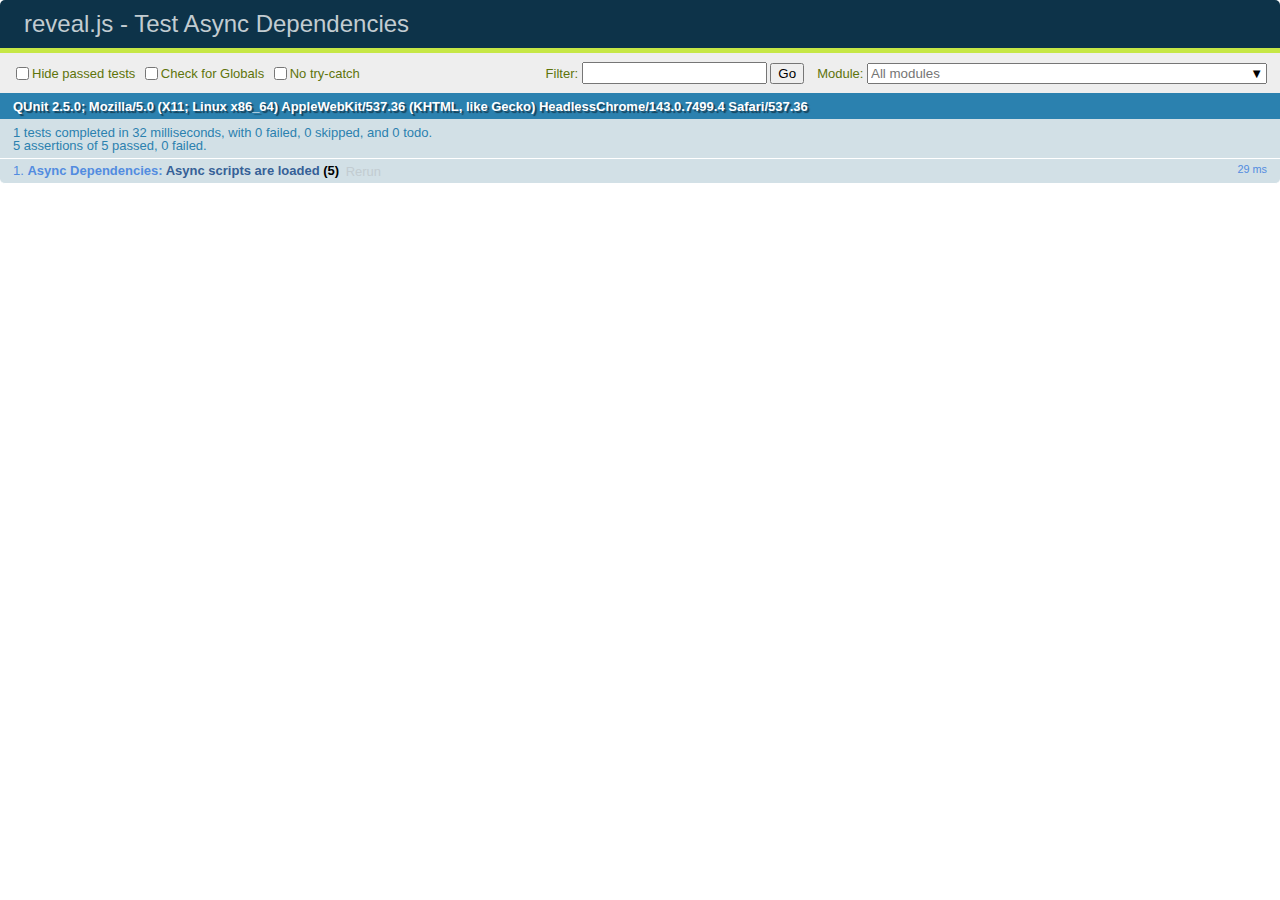
<file: slides/revealjs/test/test-dependencies-async.html>
<!doctype html>
<html lang="en">

	<head>
		<meta charset="utf-8">

		<title>reveal.js - Test Async Dependencies</title>

		<link rel="stylesheet" href="../css/reveal.css">
		<link rel="stylesheet" href="qunit-2.5.0.css">
	</head>

	<body style="overflow: auto;">

		<div id="qunit"></div>
		<div id="qunit-fixture"></div>

		<div class="reveal" style="display: none;">

			<div class="slides">

				<section>Slide content</section>

			</div>

		</div>

		<script src="../js/reveal.js"></script>
		<script src="qunit-2.5.0.js"></script>

		<script>
			var	externalScriptSequence = '';
			var scriptCount = 0;

			QUnit.config.autostart = false;
			QUnit.module( 'Async Dependencies' );

			QUnit.test( 'Async scripts are loaded', function( assert ) {
				assert.expect( 5 );
				var done = assert.async( 5 );

				function callback( event ) {
					if( externalScriptSequence.length === 1 ) {
						assert.ok( externalScriptSequence === 'A', 'first callback was sync script' );
						done();
					}
					else {
						assert.ok( true, 'async script loaded' );
						done();
					}

					if( externalScriptSequence.length === 4 ) {
						assert.ok( 	externalScriptSequence.indexOf( 'A' ) !== -1 &&
									externalScriptSequence.indexOf( 'B' ) !== -1 &&
									externalScriptSequence.indexOf( 'C' ) !== -1 &&
									externalScriptSequence.indexOf( 'D' ) !== -1, 'four unique scripts were loaded' );
						done();
					}

					scriptCount ++;
				}

				Reveal.initialize({
					dependencies: [
						{ src: 'assets/external-script-a.js', async: false, callback: callback },
						{ src: 'assets/external-script-b.js', async: true, callback: callback },
						{ src: 'assets/external-script-c.js', async: true, callback: callback },
						{ src: 'assets/external-script-d.js', async: true, callback: callback }
					]
				});
			});

			QUnit.start();

		</script>

	</body>
</html>
</file>
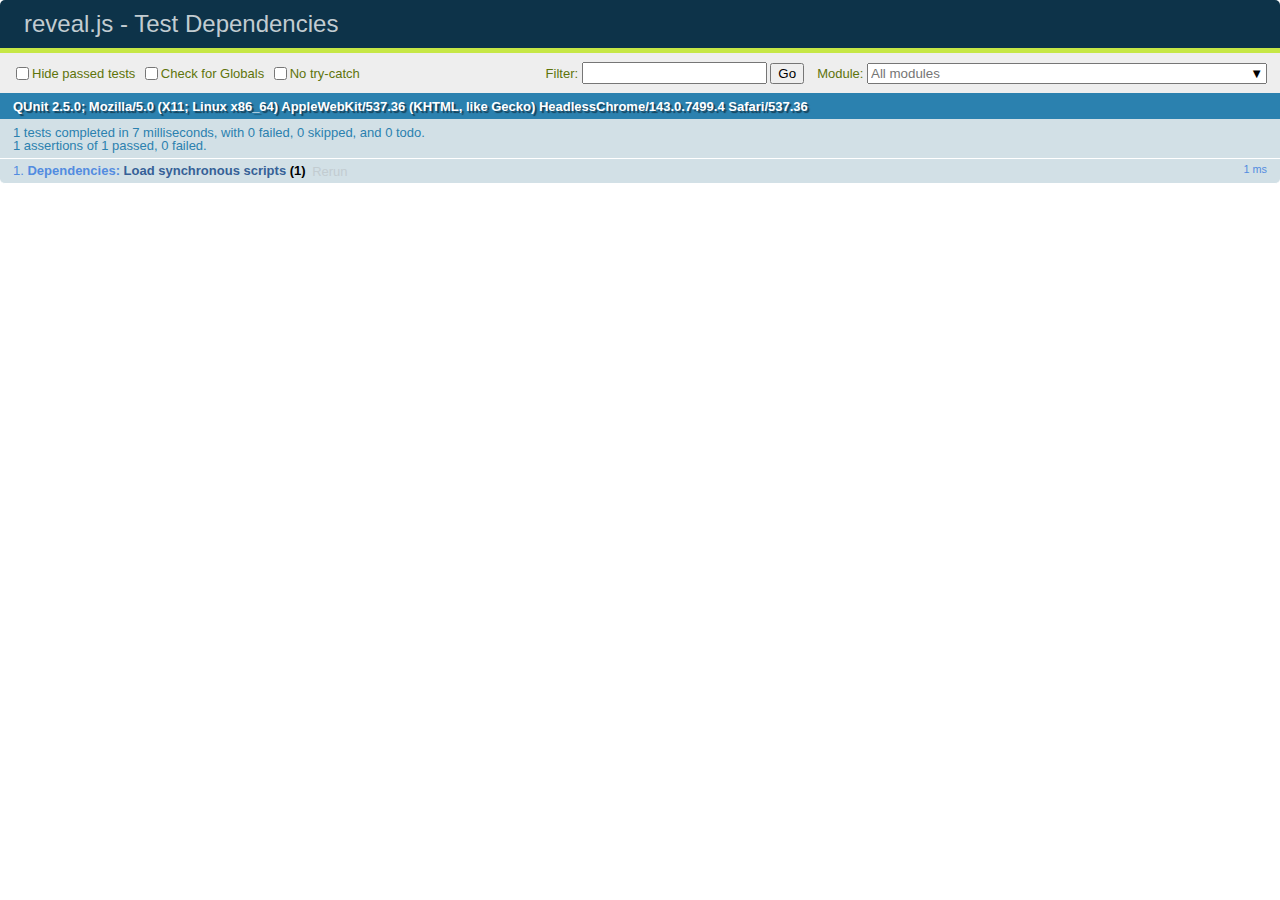
<file: slides/revealjs/test/test-dependencies.html>
<!doctype html>
<html lang="en">

	<head>
		<meta charset="utf-8">

		<title>reveal.js - Test Dependencies</title>

		<link rel="stylesheet" href="../css/reveal.css">
		<link rel="stylesheet" href="qunit-2.5.0.css">
	</head>

	<body style="overflow: auto;">

		<div id="qunit"></div>
		<div id="qunit-fixture"></div>

		<div class="reveal" style="display: none;">

			<div class="slides">

				<section>Slide content</section>

			</div>

		</div>

		<script src="../js/reveal.js"></script>
		<script src="qunit-2.5.0.js"></script>

		<script>
			window.externalScriptSequence = '';

			Reveal.addEventListener( 'ready', function() {

				QUnit.module( 'Dependencies' );

				QUnit.test( 'Load synchronous scripts', function( assert ) {
					assert.strictEqual( window.externalScriptSequence, 'ABC', 'Loaded and executed in order' );
				});

			} );

			Reveal.initialize({
				dependencies: [
					{ src: 'assets/external-script-a.js' },
					{ src: 'assets/external-script-b.js' },
					{ src: 'assets/external-script-c.js' }
				]
			});
		</script>

	</body>
</html>
</file>
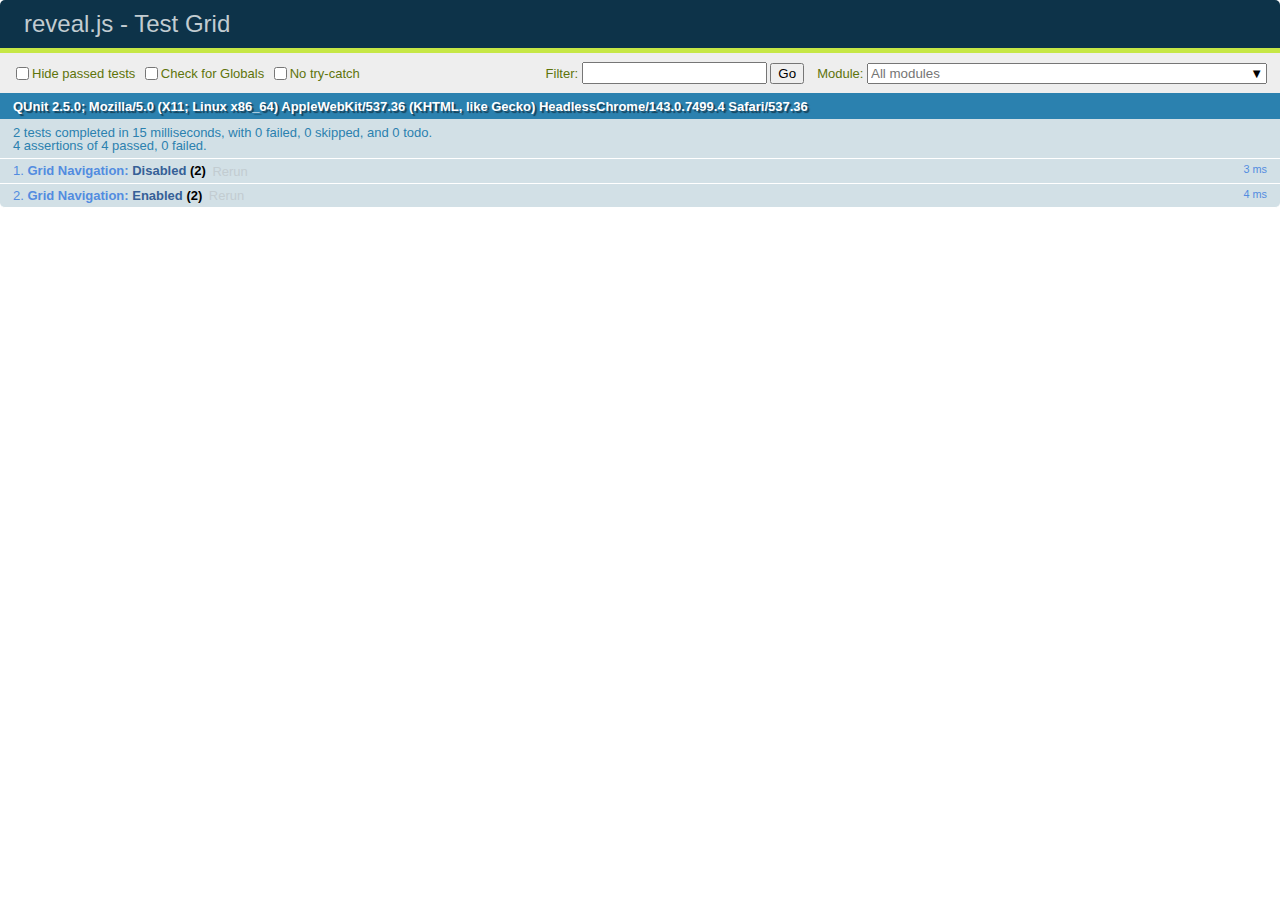
<file: slides/revealjs/test/test-grid-navigation.html>
<!doctype html>
<html lang="en">

	<head>
		<meta charset="utf-8">

		<title>reveal.js - Test Grid</title>

		<link rel="stylesheet" href="../css/reveal.css">
		<link rel="stylesheet" href="qunit-2.5.0.css">
	</head>

	<body style="overflow: auto;">

		<div id="qunit"></div>
		<div id="qunit-fixture"></div>

		<div class="reveal" style="display: none;">

			<div class="slides">

				<section>0</section>
				<section>
					<section>1.1</section>
					<section>1.2</section>
					<section>1.3</section>
					<section>1.4</section>
				</section>
				<section>
					<section>2.1</section>
					<section>2.2</section>
					<section>2.3</section>
					<section>2.4</section>
				</section>

			</div>

		</div>

		<script src="../js/reveal.js"></script>
		<script src="qunit-2.5.0.js"></script>

		<script>
			Reveal.addEventListener( 'ready', function() {

				QUnit.module( 'Grid Navigation' );

				QUnit.test( 'Disabled', function( assert ) {
					Reveal.right();
					Reveal.down();
					Reveal.down();
					assert.deepEqual( Reveal.getIndices(), { h: 1, v: 2, f: undefined }, 'Correct starting point' );
					Reveal.right();
					assert.deepEqual( Reveal.getIndices(), { h: 2, v: 0, f: undefined }, 'Moves to top when going to adjacent stack' );
				});

				QUnit.test( 'Enabled', function( assert ) {
					Reveal.configure({ navigationMode: 'grid' });
					Reveal.slide( 0, 0 );
					Reveal.right();
					Reveal.down();
					Reveal.down();
					assert.deepEqual( Reveal.getIndices(), { h: 1, v: 2, f: undefined }, 'Correct starting point' );
					Reveal.right();
					assert.deepEqual( Reveal.getIndices(), { h: 2, v: 2, f: undefined }, 'Remains at same vertical index when going to adjacent stack' );
				});

			} );

			Reveal.initialize();
		</script>

	</body>
</html>
</file>
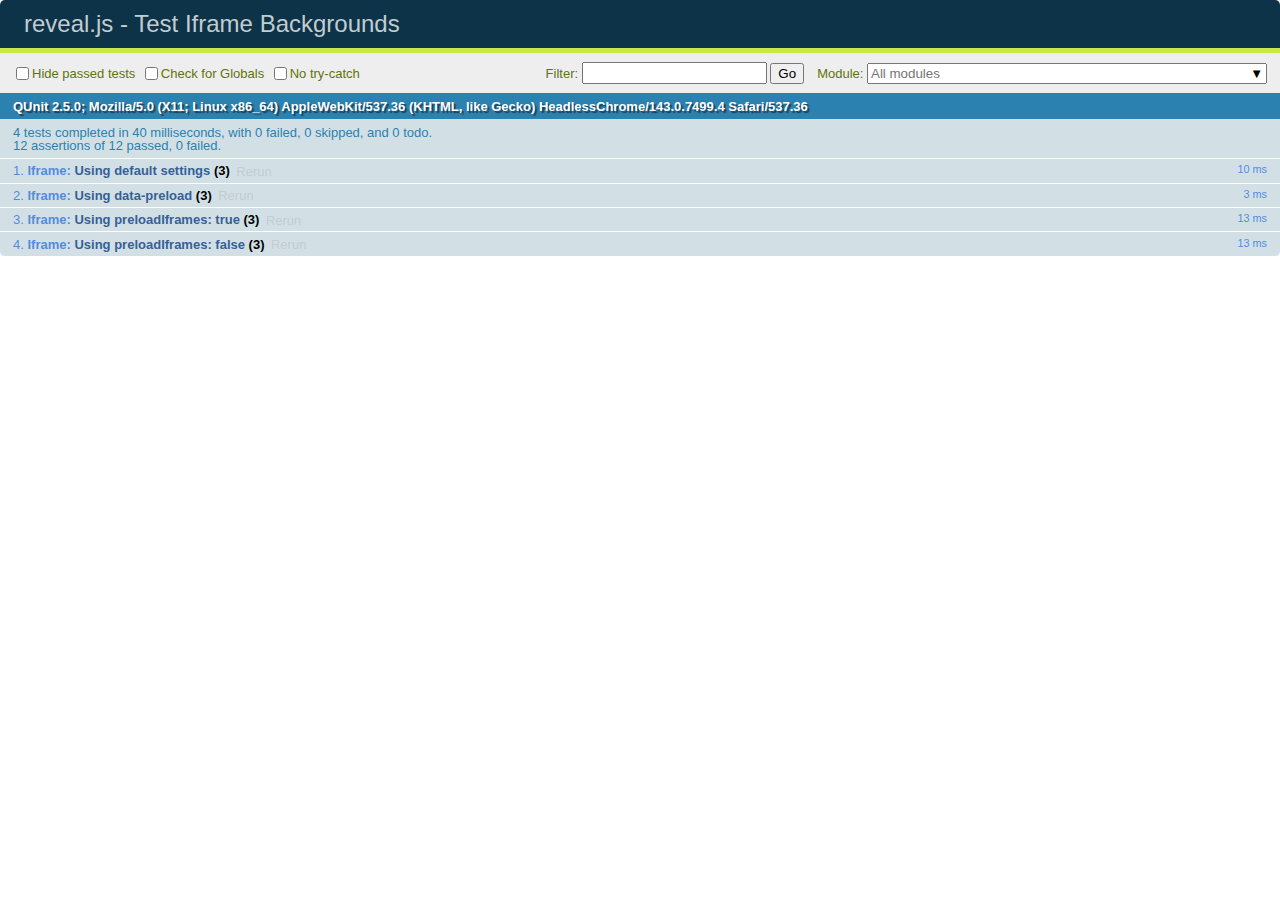
<file: slides/revealjs/test/test-iframe-backgrounds.html>
<!doctype html>
<html lang="en">

	<head>
		<meta charset="utf-8">

		<title>reveal.js - Test Iframe Backgrounds</title>

		<link rel="stylesheet" href="../css/reveal.css">
		<link rel="stylesheet" href="qunit-2.5.0.css">
	</head>

	<body style="overflow: auto;">

		<div id="qunit"></div>
		<div id="qunit-fixture"></div>

		<div class="reveal" style="display: none;">

			<div class="slides">

				<section data-background-iframe="#1">1</section>
				<section data-background-iframe="#2">2</section>
				<section data-background-iframe="#3" data-preload>3</section>
				<section data-background-iframe="#4">4</section>
				<section data-background-iframe="#5">5</section>
				<section data-background-iframe="#6">6</section>

			</div>

		</div>

		<script src="../js/reveal.js"></script>
		<script src="qunit-2.5.0.js"></script>

		<script>


			Reveal.addEventListener( 'ready', function() {

				function getIframe( index ) {
					return document.querySelectorAll( '.slide-background' )[index].querySelector( 'iframe' );
				}

				QUnit.module( 'Iframe' );

				QUnit.test( 'Using default settings', function( assert ) {

					Reveal.slide(0);
					assert.strictEqual( getIframe(1).hasAttribute( 'src' ), false, 'not preloaded when within viewDistance' );

					Reveal.slide(1);
					assert.strictEqual( getIframe(1).hasAttribute( 'src' ), true, 'loaded when slide becomes visible' );

					Reveal.slide(0);
					assert.strictEqual( getIframe(1).hasAttribute( 'src' ), false, 'unloaded when slide becomes invisible' );

				});

				QUnit.test( 'Using data-preload', function( assert ) {

					Reveal.slide(1);
					assert.strictEqual( getIframe(2).hasAttribute( 'src' ), true, 'preloaded within viewDistance' );
					assert.strictEqual( getIframe(1).hasAttribute( 'src' ), true, 'loaded when slide becomes visible' );

					Reveal.slide(0);
					assert.strictEqual( getIframe(3).hasAttribute( 'src' ), false, 'unloads outside of viewDistance' );

				});

				QUnit.test( 'Using preloadIframes: true', function( assert ) {

					Reveal.configure({ preloadIframes: true });

					Reveal.slide(1);
					assert.strictEqual( getIframe(0).hasAttribute( 'src' ), true, 'preloaded within viewDistance' );
					assert.strictEqual( getIframe(1).hasAttribute( 'src' ), true, 'preloaded within viewDistance' );
					assert.strictEqual( getIframe(2).hasAttribute( 'src' ), true, 'preloaded within viewDistance' );

				});

				QUnit.test( 'Using preloadIframes: false', function( assert ) {

					Reveal.configure({ preloadIframes: false });

					Reveal.slide(0);
					assert.strictEqual( getIframe(1).hasAttribute( 'src' ), false, 'not preloaded within viewDistance' );
					assert.strictEqual( getIframe(2).hasAttribute( 'src' ), false, 'not preloaded within viewDistance' );

					Reveal.slide(1);
					assert.strictEqual( getIframe(1).hasAttribute( 'src' ), true, 'loaded when slide becomes visible' );


				});

			} );

			Reveal.initialize({
				viewDistance: 3
			});
		</script>

	</body>
</html>
</file>
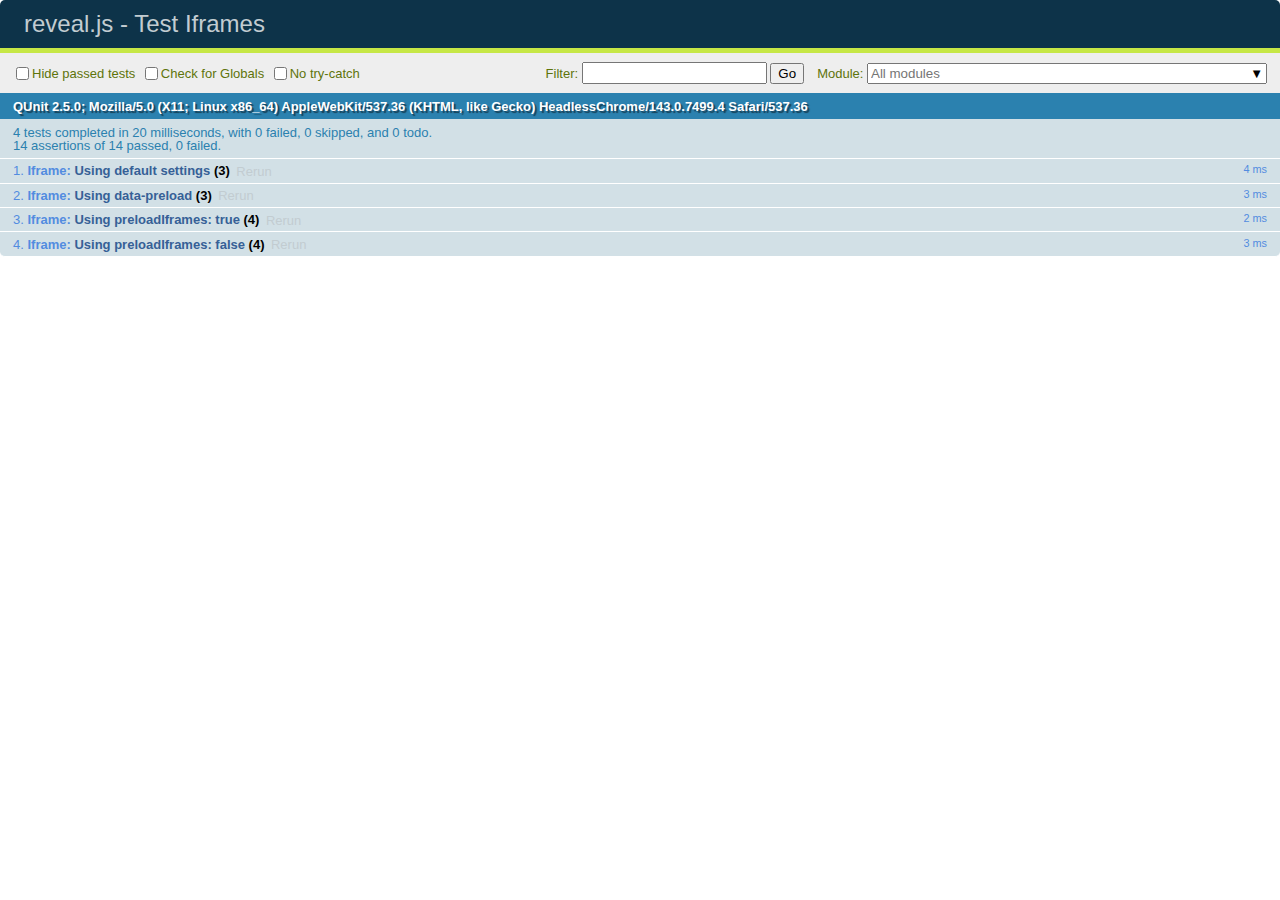
<file: slides/revealjs/test/test-iframes.html>
<!doctype html>
<html lang="en">

	<head>
		<meta charset="utf-8">

		<title>reveal.js - Test Iframes</title>

		<link rel="stylesheet" href="../css/reveal.css">
		<link rel="stylesheet" href="qunit-2.5.0.css">
	</head>

	<body style="overflow: auto;">

		<div id="qunit"></div>
		<div id="qunit-fixture"></div>

		<div class="reveal" style="display: none;">

			<div class="slides">

				<section>1</section>
				<section>2</section>
				<section>
					<iframe class="default-iframe" data-src="#"></iframe>
					<iframe class="preload-iframe" data-src="#" data-preload></iframe>
				</section>

			</div>

		</div>

		<script src="../js/reveal.js"></script>
		<script src="qunit-2.5.0.js"></script>

		<script>


			Reveal.addEventListener( 'ready', function() {

				var defaultIframe = document.querySelector( '.default-iframe' ),
					preloadIframe = document.querySelector( '.preload-iframe' );

				QUnit.module( 'Iframe' );

				QUnit.test( 'Using default settings', function( assert ) {

					Reveal.slide(1);
					assert.strictEqual( defaultIframe.hasAttribute( 'src' ), false, 'not preloaded when within viewDistance' );

					Reveal.slide(2);
					assert.strictEqual( defaultIframe.hasAttribute( 'src' ), true, 'loaded when slide becomes visible' );

					Reveal.slide(1);
					assert.strictEqual( defaultIframe.hasAttribute( 'src' ), false, 'unloaded when slide becomes invisible' );

				});

				QUnit.test( 'Using data-preload', function( assert ) {

					Reveal.slide(1);
					assert.strictEqual( preloadIframe.hasAttribute( 'src' ), true, 'preloaded within viewDistance' );

					Reveal.slide(2);
					assert.strictEqual( preloadIframe.hasAttribute( 'src' ), true, 'loaded when slide becoems visible' );

					Reveal.slide(0);
					assert.strictEqual( preloadIframe.hasAttribute( 'src' ), false, 'unloads outside of viewDistance' );

				});

				QUnit.test( 'Using preloadIframes: true', function( assert ) {

					Reveal.configure({ preloadIframes: true });

					Reveal.slide(1);
					assert.strictEqual( defaultIframe.hasAttribute( 'src' ), true, 'preloaded within viewDistance' );
					assert.strictEqual( preloadIframe.hasAttribute( 'src' ), true, 'preloaded within viewDistance' );

					Reveal.slide(2);
					assert.strictEqual( defaultIframe.hasAttribute( 'src' ), true, 'loaded when slide becomes visible' );
					assert.strictEqual( preloadIframe.hasAttribute( 'src' ), true, 'loaded when slide becomes visible' );

				});

				QUnit.test( 'Using preloadIframes: false', function( assert ) {

					Reveal.configure({ preloadIframes: false });

					Reveal.slide(0);
					assert.strictEqual( defaultIframe.hasAttribute( 'src' ), false, 'not preloaded within viewDistance' );
					assert.strictEqual( preloadIframe.hasAttribute( 'src' ), false, 'not preloaded within viewDistance' );

					Reveal.slide(2);
					assert.strictEqual( defaultIframe.hasAttribute( 'src' ), true, 'loaded when slide becomes visible' );
					assert.strictEqual( preloadIframe.hasAttribute( 'src' ), true, 'loaded when slide becomes visible' );

				});

			} );

			Reveal.initialize({
				viewDistance: 2
			});
		</script>

	</body>
</html>
</file>
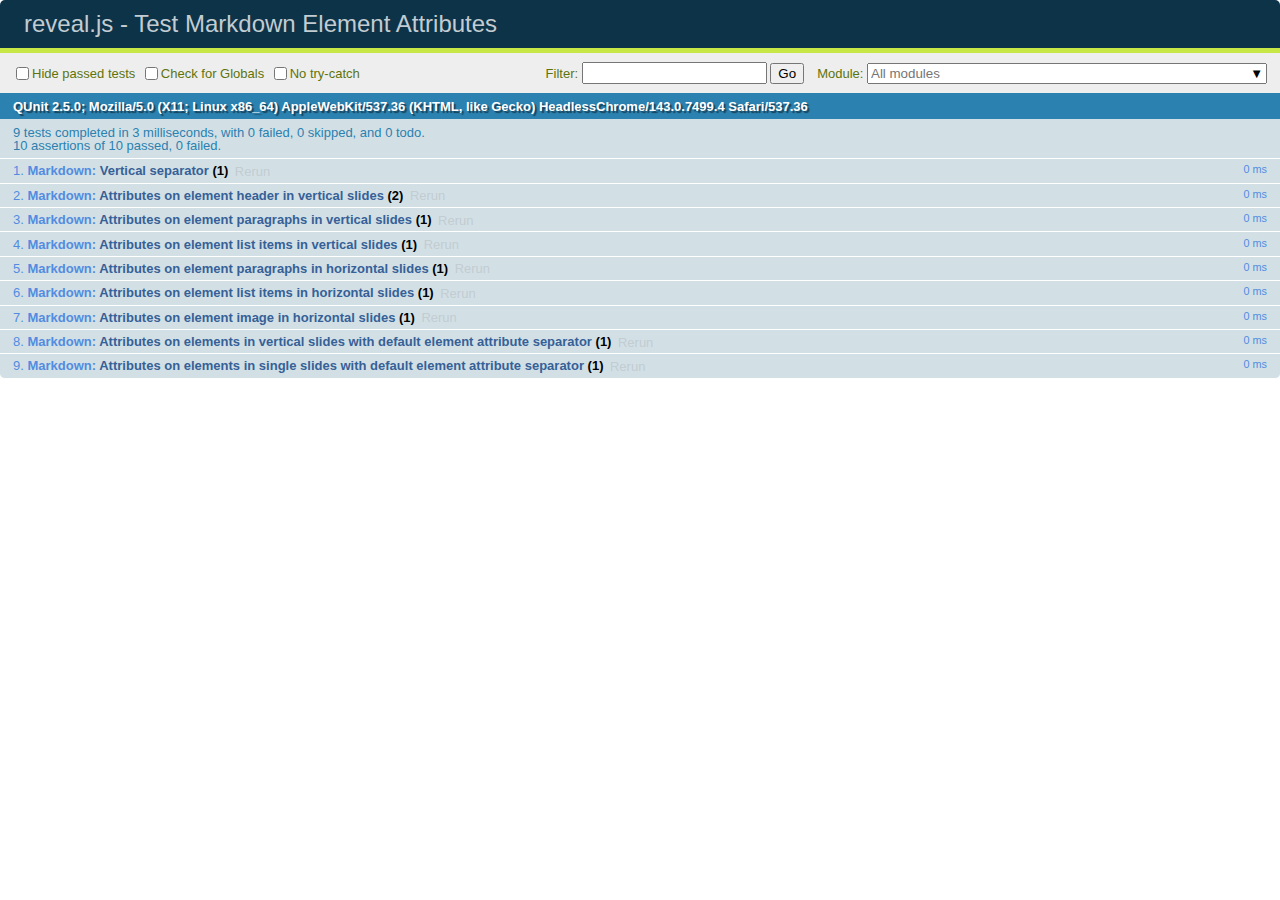
<file: slides/revealjs/test/test-markdown-element-attributes.html>
<!doctype html>
<html lang="en">

	<head>
		<meta charset="utf-8">

		<title>reveal.js - Test Markdown Element Attributes</title>

		<link rel="stylesheet" href="../css/reveal.css">
		<link rel="stylesheet" href="qunit-2.5.0.css">
	</head>

	<body style="overflow: auto;">

		<div id="qunit"></div>
		<div id="qunit-fixture"></div>

		<div class="reveal" style="display: none;">

			<div class="slides">

				<!-- <section data-markdown="example.md" data-separator="^\n\n\n" data-separator-vertical="^\n\n"></section> -->

				<!-- Slides are separated by newline + three dashes + newline, vertical slides identical but two dashes -->
				<section data-markdown data-separator="^\n---\n$" data-separator-vertical="^\n--\n$" data-element-attributes="{_\s*?([^}]+?)}">>
					<script type="text/template">
						## Slide 1.1
						<!-- {_class="fragment fade-out" data-fragment-index="1"} -->

						--

						## Slide 1.2
						<!-- {_class="fragment shrink"} -->

						Paragraph 1
						<!-- {_class="fragment grow"} -->

						Paragraph 2
						<!-- {_class="fragment grow"} -->

						- list item 1 <!-- {_class="fragment grow"} -->
						- list item 2 <!-- {_class="fragment grow"} -->
						- list item 3 <!-- {_class="fragment grow"} -->


						---

						## Slide 2


						Paragraph 1.2  
						multi-line <!-- {_class="fragment highlight-red"} -->

						Paragraph 2.2 <!-- {_class="fragment highlight-red"} -->

						Paragraph 2.3 <!-- {_class="fragment highlight-red"} -->

						Paragraph 2.4 <!-- {_class="fragment highlight-red"} -->

						- list item 1 <!-- {_class="fragment highlight-green"} -->
						- list item 2<!-- {_class="fragment highlight-green"} -->
						- list item 3<!-- {_class="fragment highlight-green"} -->
						- list item 4
						<!-- {_class="fragment highlight-green"} -->
						- list item 5<!-- {_class="fragment highlight-green"} -->

						Test

						![Example Picture](examples/assets/image2.png) <!-- {_class="reveal stretch"} -->

					</script>
				</section>



				<section 	data-markdown data-separator="^\n\n\n"
									data-separator-vertical="^\n\n"
									data-separator-notes="^Note:"
									data-charset="utf-8">
					<script type="text/template">
						# Test attributes in Markdown with default separator
						## Slide 1 Def <!-- .element: class="fragment highlight-red" data-fragment-index="1" -->


						## Slide 2 Def
						<!-- .element: class="fragment highlight-red" -->

					</script>
				</section>

				<section data-markdown>
				  <script type="text/template">
					## Hello world
					A paragraph
					<!-- .element: class="fragment highlight-blue" -->
				  </script>
				</section>

				<section data-markdown>
				  <script type="text/template">
					## Hello world

					Multiple  
					Line
					<!-- .element: class="fragment highlight-blue" -->
				  </script>
				</section>

				<section data-markdown>
				  <script type="text/template">
					## Hello world

					Test<!-- .element: class="fragment highlight-blue" -->

					More Test
				  </script>
				</section>


			</div>

		</div>

		<script src="../js/reveal.js"></script>
		<script src="../plugin/markdown/marked.js"></script>
		<script src="../plugin/markdown/markdown.js"></script>
		<script src="qunit-2.5.0.js"></script>

		<script src="test-markdown-element-attributes.js"></script>

	</body>
</html>
</file>
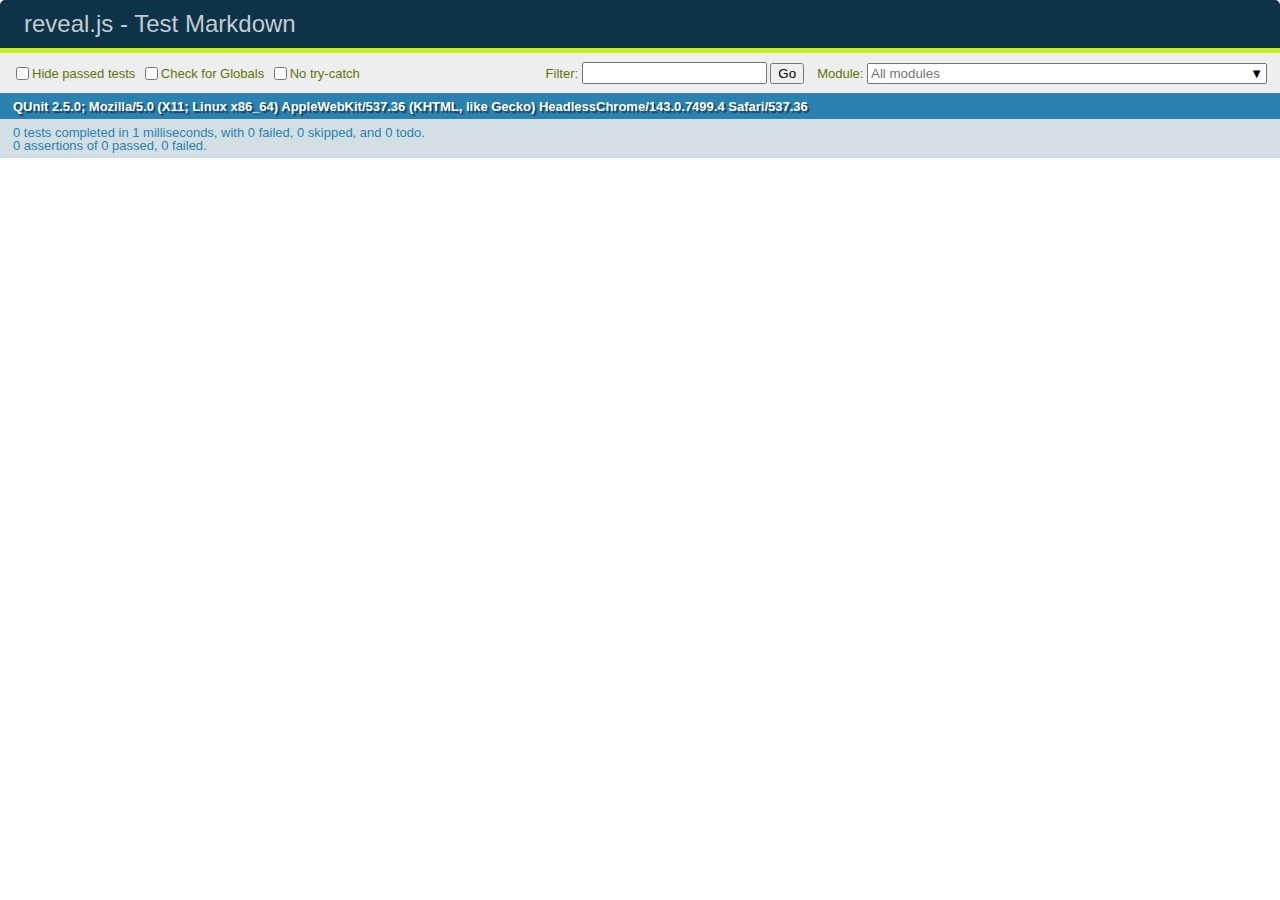
<file: slides/revealjs/test/test-markdown-external.html>
<!doctype html>
<html lang="en">

	<head>
		<meta charset="utf-8">

		<title>reveal.js - Test Markdown</title>

		<link rel="stylesheet" href="../css/reveal.css">
		<link rel="stylesheet" href="qunit-2.5.0.css">
	</head>

	<body style="overflow: auto;">

		<div id="qunit"></div>
		<div id="qunit-fixture"></div>

		<div class="reveal" style="display: none;">

			<div class="slides">
				<!-- <section data-markdown="simple.md" data-separator="^\r?\n\r?\n\r?\n" data-separator-vertical="^\r?\n\r?\n"></section> -->
			</div>

		</div>

		<script src="../js/reveal.js"></script>
		<script src="../plugin/highlight/highlight.js"></script>
		<script src="../plugin/markdown/marked.js"></script>
		<script src="../plugin/markdown/markdown.js"></script>
		<script src="qunit-2.5.0.js"></script>

		<!-- <script src="test-markdown-external.js"></script> -->

		<!-- Test disabled 28/2/2019 by Hakim – Markdown plugin needs to be updated to load extenal files asycnhronously -->

	</body>
</html>
</file>
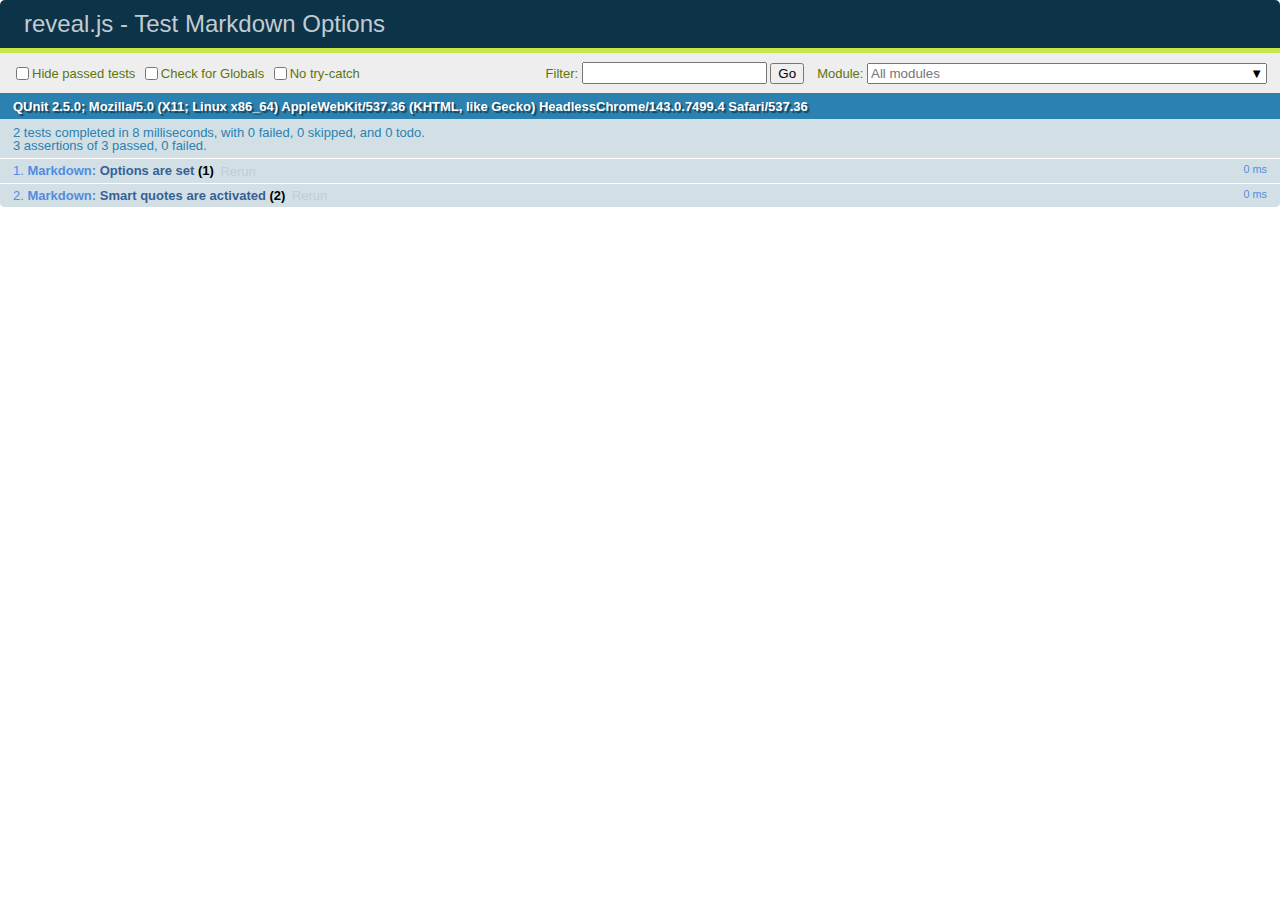
<file: slides/revealjs/test/test-markdown-options.html>
<!doctype html>
<html lang="en">

	<head>
		<meta charset="utf-8">

		<title>reveal.js - Test Markdown Options</title>

		<link rel="stylesheet" href="../css/reveal.css">
		<link rel="stylesheet" href="qunit-2.5.0.css">
	</head>

	<body style="overflow: auto;">

		<div id="qunit"></div>
		<div id="qunit-fixture"></div>

		<div class="reveal" style="display: none;">

			<div class="slides">

				<section data-markdown>
					<script type="text/template">
						## Testing Markdown Options

						This "slide" should contain 'smart' quotes.
					</script>
				</section>

			</div>

		</div>

		<script src="../js/reveal.js"></script>
		<script src="qunit-2.5.0.js"></script>

		<script src="test-markdown-options.js"></script>

	</body>
</html>
</file>
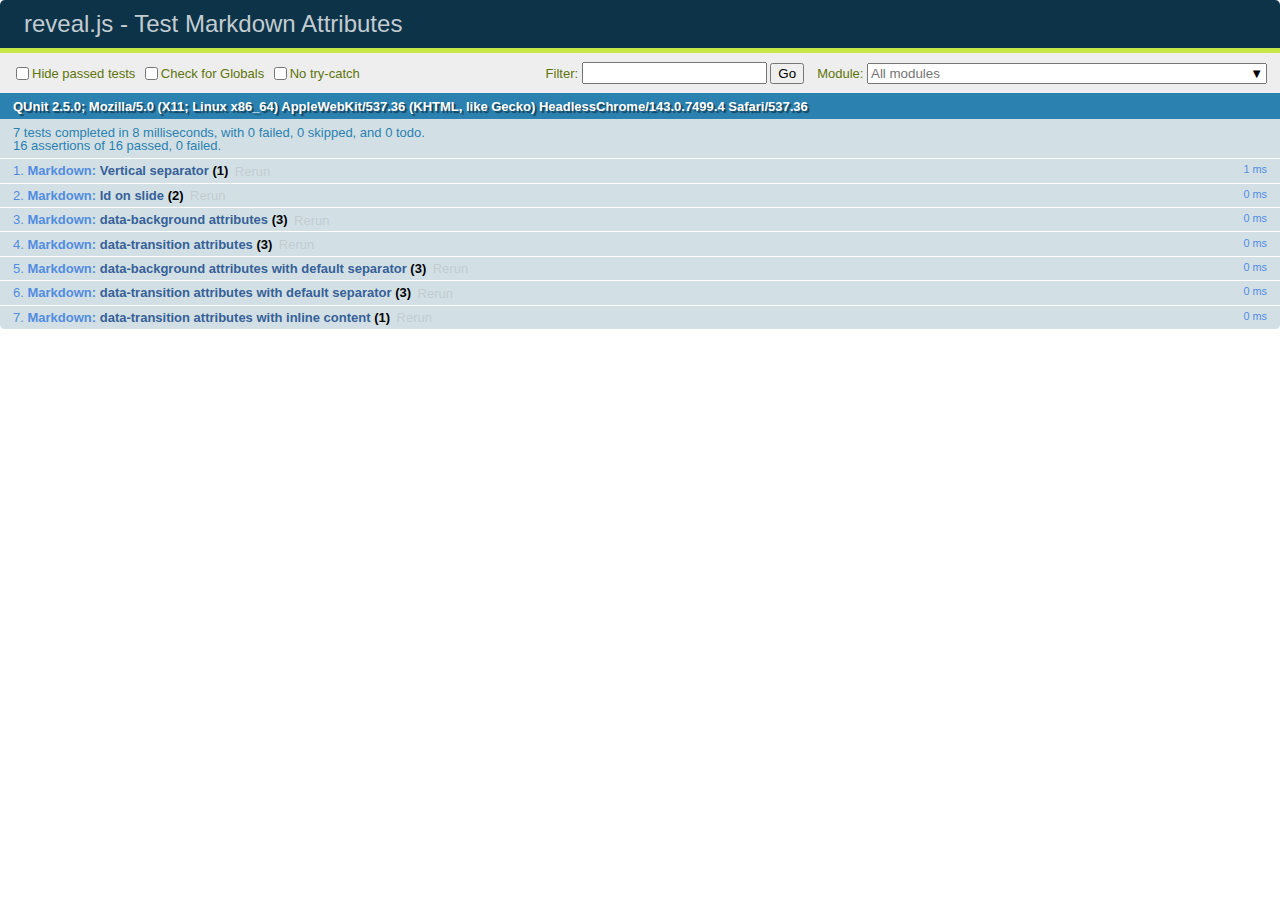
<file: slides/revealjs/test/test-markdown-slide-attributes.html>
<!doctype html>
<html lang="en">

	<head>
		<meta charset="utf-8">

		<title>reveal.js - Test Markdown Attributes</title>

		<link rel="stylesheet" href="../css/reveal.css">
		<link rel="stylesheet" href="qunit-2.5.0.css">
	</head>

	<body style="overflow: auto;">

		<div id="qunit"></div>
		<div id="qunit-fixture"></div>

		<div class="reveal" style="display: none;">

			<div class="slides">

				<!-- <section data-markdown="example.md" data-separator="^\n\n\n" data-separator-vertical="^\n\n"></section> -->

				<!-- Slides are separated by three lines, vertical slides by two lines, attributes are one any line starting with (spaces and) two dashes -->
				<section 	data-markdown data-separator="^\n\n\n"
									data-separator-vertical="^\n\n"
									data-separator-notes="^Note:"
									data-attributes="--\s(.*?)$"
									data-charset="utf-8">
					<script type="text/template">
						# Test attributes in Markdown
						## Slide 1



						## Slide 2
						<!-- -- id="slide2" data-transition="zoom" data-background="#A0C66B" -->


						## Slide 2.1
						<!-- -- data-background="#ff0000" data-transition="fade" -->


						## Slide 2.2
						[Link to Slide2](#/slide2)



						## Slide 3
						<!-- -- data-transition="zoom" data-background="#C6916B" -->



						## Slide 4
					</script>
				</section>

				<section 	data-markdown data-separator="^\n\n\n"
									data-separator-vertical="^\n\n"
									data-separator-notes="^Note:"
									data-charset="utf-8">
					<script type="text/template">
						# Test attributes in Markdown with default separator
						## Slide 1 Def



						## Slide 2 Def
						<!-- .slide: id="slide2def" data-transition="concave" data-background="#A7C66B" -->


						## Slide 2.1 Def
						<!-- .slide: data-background="#f70000" data-transition="page" -->


						## Slide 2.2 Def
						[Link to Slide2](#/slide2def)



						## Slide 3 Def
						<!-- .slide: data-transition="concave" data-background="#C7916B" -->



						## Slide 4
					</script>
				</section>

				<section data-markdown>
					<script type="text/template">
						<!-- .slide: data-background="#ff0000" -->
						## Hello world
					</script>
				</section>

				<section data-markdown>
					<script type="text/template">
						## Hello world
						<!-- .slide: data-background="#ff0000" -->
					</script>
				</section>

				<section data-markdown>
					<script type="text/template">
						## Hello world

						Test
						<!-- .slide: data-background="#ff0000" -->

						More Test
					</script>
				</section>

			</div>

		</div>

		<script src="../js/reveal.js"></script>
		<script src="../plugin/markdown/marked.js"></script>
		<script src="../plugin/markdown/markdown.js"></script>
		<script src="qunit-2.5.0.js"></script>

		<script src="test-markdown-slide-attributes.js"></script>

	</body>
</html>
</file>
<file: slides/revealjs/css/theme/black.css>
/**
 * Black theme for reveal.js. This is the opposite of the 'white' theme.
 *
 * By Hakim El Hattab, http://hakim.se
 */
@import url(../../lib/font/source-sans-pro/source-sans-pro.css);
section.has-light-background, section.has-light-background h1, section.has-light-background h2, section.has-light-background h3, section.has-light-background h4, section.has-light-background h5, section.has-light-background h6 {
  color: #222; }

/*********************************************
 * GLOBAL STYLES
 *********************************************/
body {
  background: #191919;
  background-color: #191919; }

.reveal {
  font-family: "Source Sans Pro", Helvetica, sans-serif;
  font-size: 42px;
  font-weight: normal;
  color: #fff; }

::selection {
  color: #fff;
  background: #bee4fd;
  text-shadow: none; }

::-moz-selection {
  color: #fff;
  background: #bee4fd;
  text-shadow: none; }

.reveal .slides section,
.reveal .slides section > section {
  line-height: 1.3;
  font-weight: inherit; }

/*********************************************
 * HEADERS
 *********************************************/
.reveal h1,
.reveal h2,
.reveal h3,
.reveal h4,
.reveal h5,
.reveal h6 {
  margin: 0 0 20px 0;
  color: #fff;
  font-family: "Source Sans Pro", Helvetica, sans-serif;
  font-weight: 600;
  line-height: 1.2;
  letter-spacing: normal;
  text-transform: uppercase;
  text-shadow: none;
  word-wrap: break-word; }

.reveal h1 {
  font-size: 2.5em; }

.reveal h2 {
  font-size: 1.6em; }

.reveal h3 {
  font-size: 1.3em; }

.reveal h4 {
  font-size: 1em; }

.reveal h1 {
  text-shadow: none; }

/*********************************************
 * OTHER
 *********************************************/
.reveal p {
  margin: 20px 0;
  line-height: 1.3; }

/* Ensure certain elements are never larger than the slide itself */
.reveal img,
.reveal video,
.reveal iframe {
  max-width: 95%;
  max-height: 95%; }

.reveal strong,
.reveal b {
  font-weight: bold; }

.reveal em {
  font-style: italic; }

.reveal ol,
.reveal dl,
.reveal ul {
  display: inline-block;
  text-align: left;
  margin: 0 0 0 1em; }

.reveal ol {
  list-style-type: decimal; }

.reveal ul {
  list-style-type: disc; }

.reveal ul ul {
  list-style-type: square; }

.reveal ul ul ul {
  list-style-type: circle; }

.reveal ul ul,
.reveal ul ol,
.reveal ol ol,
.reveal ol ul {
  display: block;
  margin-left: 40px; }

.reveal dt {
  font-weight: bold; }

.reveal dd {
  margin-left: 40px; }

.reveal blockquote {
  display: block;
  position: relative;
  width: 70%;
  margin: 20px auto;
  padding: 5px;
  font-style: italic;
  background: rgba(255, 255, 255, 0.05);
  box-shadow: 0px 0px 2px rgba(0, 0, 0, 0.2); }

.reveal blockquote p:first-child,
.reveal blockquote p:last-child {
  display: inline-block; }

.reveal q {
  font-style: italic; }

.reveal pre {
  display: block;
  position: relative;
  width: 90%;
  margin: 20px auto;
  text-align: left;
  font-size: 0.55em;
  font-family: monospace;
  line-height: 1.2em;
  word-wrap: break-word;
  box-shadow: 0px 5px 15px rgba(0, 0, 0, 0.15); }

.reveal code {
  font-family: monospace;
  text-transform: none; }

.reveal pre code {
  display: block;
  padding: 5px;
  overflow: auto;
  max-height: 400px;
  word-wrap: normal; }

.reveal table {
  margin: auto;
  border-collapse: collapse;
  border-spacing: 0; }

.reveal table th {
  font-weight: bold; }

.reveal table th,
.reveal table td {
  text-align: left;
  padding: 0.2em 0.5em 0.2em 0.5em;
  border-bottom: 1px solid; }

.reveal table th[align="center"],
.reveal table td[align="center"] {
  text-align: center; }

.reveal table th[align="right"],
.reveal table td[align="right"] {
  text-align: right; }

.reveal table tbody tr:last-child th,
.reveal table tbody tr:last-child td {
  border-bottom: none; }

.reveal sup {
  vertical-align: super;
  font-size: smaller; }

.reveal sub {
  vertical-align: sub;
  font-size: smaller; }

.reveal small {
  display: inline-block;
  font-size: 0.6em;
  line-height: 1.2em;
  vertical-align: top; }

.reveal small * {
  vertical-align: top; }

/*********************************************
 * LINKS
 *********************************************/
.reveal a {
  color: #42affa;
  text-decoration: none;
  -webkit-transition: color .15s ease;
  -moz-transition: color .15s ease;
  transition: color .15s ease; }

.reveal a:hover {
  color: #8dcffc;
  text-shadow: none;
  border: none; }

.reveal .roll span:after {
  color: #fff;
  background: #068de9; }

/*********************************************
 * IMAGES
 *********************************************/
.reveal section img {
  margin: 15px 0px;
  background: rgba(255, 255, 255, 0.12);
  border: 4px solid #fff;
  box-shadow: 0 0 10px rgba(0, 0, 0, 0.15); }

.reveal section img.plain {
  border: 0;
  box-shadow: none; }

.reveal a img {
  -webkit-transition: all .15s linear;
  -moz-transition: all .15s linear;
  transition: all .15s linear; }

.reveal a:hover img {
  background: rgba(255, 255, 255, 0.2);
  border-color: #42affa;
  box-shadow: 0 0 20px rgba(0, 0, 0, 0.55); }

/*********************************************
 * NAVIGATION CONTROLS
 *********************************************/
.reveal .controls {
  color: #42affa; }

/*********************************************
 * PROGRESS BAR
 *********************************************/
.reveal .progress {
  background: rgba(0, 0, 0, 0.2);
  color: #42affa; }

.reveal .progress span {
  -webkit-transition: width 800ms cubic-bezier(0.26, 0.86, 0.44, 0.985);
  -moz-transition: width 800ms cubic-bezier(0.26, 0.86, 0.44, 0.985);
  transition: width 800ms cubic-bezier(0.26, 0.86, 0.44, 0.985); }

/*********************************************
 * PRINT BACKGROUND
 *********************************************/
@media print {
  .backgrounds {
    background-color: #191919; } }
</file>
<file: slides/revealjs/lib/css/monokai.css>
/*
Monokai style - ported by Luigi Maselli - http://grigio.org
*/

.hljs {
  display: block;
  overflow-x: auto;
  padding: 0.5em;
  background: #272822;
  color: #ddd;
}

.hljs-tag,
.hljs-keyword,
.hljs-selector-tag,
.hljs-literal,
.hljs-strong,
.hljs-name {
  color: #f92672;
}

.hljs-code {
  color: #66d9ef;
}

.hljs-class .hljs-title {
  color: white;
}

.hljs-attribute,
.hljs-symbol,
.hljs-regexp,
.hljs-link {
  color: #bf79db;
}

.hljs-string,
.hljs-bullet,
.hljs-subst,
.hljs-title,
.hljs-section,
.hljs-emphasis,
.hljs-type,
.hljs-built_in,
.hljs-builtin-name,
.hljs-selector-attr,
.hljs-selector-pseudo,
.hljs-addition,
.hljs-variable,
.hljs-template-tag,
.hljs-template-variable {
  color: #a6e22e;
}

.hljs-comment,
.hljs-quote,
.hljs-deletion,
.hljs-meta {
  color: #75715e;
}

.hljs-keyword,
.hljs-selector-tag,
.hljs-literal,
.hljs-doctag,
.hljs-title,
.hljs-section,
.hljs-type,
.hljs-selector-id {
  font-weight: bold;
}
</file>
<file: slides/revealjs/test/qunit-2.5.0.css>
/*!
 * QUnit 2.5.0
 * https://qunitjs.com/
 *
 * Copyright jQuery Foundation and other contributors
 * Released under the MIT license
 * https://jquery.org/license
 *
 * Date: 2018-01-10T02:56Z
 */

/** Font Family and Sizes */

#qunit-tests, #qunit-header, #qunit-banner, #qunit-testrunner-toolbar, #qunit-filteredTest, #qunit-userAgent, #qunit-testresult {
	font-family: "Helvetica Neue Light", "HelveticaNeue-Light", "Helvetica Neue", Calibri, Helvetica, Arial, sans-serif;
}

#qunit-testrunner-toolbar, #qunit-filteredTest, #qunit-userAgent, #qunit-testresult, #qunit-tests li { font-size: small; }
#qunit-tests { font-size: smaller; }


/** Resets */

#qunit-tests, #qunit-header, #qunit-banner, #qunit-filteredTest, #qunit-userAgent, #qunit-testresult, #qunit-modulefilter {
	margin: 0;
	padding: 0;
}


/** Header (excluding toolbar) */

#qunit-header {
	padding: 0.5em 0 0.5em 1em;

	color: #8699A4;
	background-color: #0D3349;

	font-size: 1.5em;
	line-height: 1em;
	font-weight: 400;

	border-radius: 5px 5px 0 0;
}

#qunit-header a {
	text-decoration: none;
	color: #C2CCD1;
}

#qunit-header a:hover,
#qunit-header a:focus {
	color: #FFF;
}

#qunit-banner {
	height: 5px;
}

#qunit-filteredTest {
	padding: 0.5em 1em 0.5em 1em;
	color: #366097;
	background-color: #F4FF77;
}

#qunit-userAgent {
	padding: 0.5em 1em 0.5em 1em;
	color: #FFF;
	background-color: #2B81AF;
	text-shadow: rgba(0, 0, 0, 0.5) 2px 2px 1px;
}


/** Toolbar */

#qunit-testrunner-toolbar {
	padding: 0.5em 1em 0.5em 1em;
	color: #5E740B;
	background-color: #EEE;
}

#qunit-testrunner-toolbar .clearfix {
	height: 0;
	clear: both;
}

#qunit-testrunner-toolbar label {
	display: inline-block;
}

#qunit-testrunner-toolbar input[type=checkbox],
#qunit-testrunner-toolbar input[type=radio] {
	margin: 3px;
	vertical-align: -2px;
}

#qunit-testrunner-toolbar input[type=text] {
	box-sizing: border-box;
	height: 1.6em;
}

.qunit-url-config,
.qunit-filter,
#qunit-modulefilter {
	display: inline-block;
	line-height: 2.1em;
}

.qunit-filter,
#qunit-modulefilter {
	float: right;
	position: relative;
	margin-left: 1em;
}

.qunit-url-config label {
	margin-right: 0.5em;
}

#qunit-modulefilter-search {
	box-sizing: border-box;
	width: 400px;
}

#qunit-modulefilter-search-container:after {
	position: absolute;
	right: 0.3em;
	content: "\25bc";
	color: black;
}

#qunit-modulefilter-dropdown {
	/* align with #qunit-modulefilter-search */
	box-sizing: border-box;
	width: 400px;
	position: absolute;
	right: 0;
	top: 50%;
	margin-top: 0.8em;

	border: 1px solid #D3D3D3;
	border-top: none;
	border-radius: 0 0 .25em .25em;
	color: #000;
	background-color: #F5F5F5;
	z-index: 99;
}

#qunit-modulefilter-dropdown a {
	color: inherit;
	text-decoration: none;
}

#qunit-modulefilter-dropdown .clickable.checked {
	font-weight: bold;
	color: #000;
	background-color: #D2E0E6;
}

#qunit-modulefilter-dropdown .clickable:hover {
	color: #FFF;
	background-color: #0D3349;
}

#qunit-modulefilter-actions {
	display: block;
	overflow: auto;

	/* align with #qunit-modulefilter-dropdown-list */
	font: smaller/1.5em sans-serif;
}

#qunit-modulefilter-dropdown #qunit-modulefilter-actions > * {
	box-sizing: border-box;
	max-height: 2.8em;
	display: block;
	padding: 0.4em;
}

#qunit-modulefilter-dropdown #qunit-modulefilter-actions > button {
	float: right;
	font: inherit;
}

#qunit-modulefilter-dropdown #qunit-modulefilter-actions > :last-child {
	/* insert padding to align with checkbox margins */
	padding-left: 3px;
}

#qunit-modulefilter-dropdown-list {
	max-height: 200px;
	overflow-y: auto;
	margin: 0;
	border-top: 2px groove threedhighlight;
	padding: 0.4em 0 0;
	font: smaller/1.5em sans-serif;
}

#qunit-modulefilter-dropdown-list li {
	white-space: nowrap;
	overflow: hidden;
	text-overflow: ellipsis;
}

#qunit-modulefilter-dropdown-list .clickable {
	display: block;
	padding-left: 0.15em;
}


/** Tests: Pass/Fail */

#qunit-tests {
	list-style-position: inside;
}

#qunit-tests li {
	padding: 0.4em 1em 0.4em 1em;
	border-bottom: 1px solid #FFF;
	list-style-position: inside;
}

#qunit-tests > li {
	display: none;
}

#qunit-tests li.running,
#qunit-tests li.pass,
#qunit-tests li.fail,
#qunit-tests li.skipped,
#qunit-tests li.aborted {
	display: list-item;
}

#qunit-tests.hidepass {
	position: relative;
}

#qunit-tests.hidepass li.running,
#qunit-tests.hidepass li.pass:not(.todo) {
	visibility: hidden;
	position: absolute;
	width:   0;
	height:  0;
	padding: 0;
	border:  0;
	margin:  0;
}

#qunit-tests li strong {
	cursor: pointer;
}

#qunit-tests li.skipped strong {
	cursor: default;
}

#qunit-tests li a {
	padding: 0.5em;
	color: #C2CCD1;
	text-decoration: none;
}

#qunit-tests li p a {
	padding: 0.25em;
	color: #6B6464;
}
#qunit-tests li a:hover,
#qunit-tests li a:focus {
	color: #000;
}

#qunit-tests li .runtime {
	float: right;
	font-size: smaller;
}

.qunit-assert-list {
	margin-top: 0.5em;
	padding: 0.5em;

	background-color: #FFF;

	border-radius: 5px;
}

.qunit-source {
	margin: 0.6em 0 0.3em;
}

.qunit-collapsed {
	display: none;
}

#qunit-tests table {
	border-collapse: collapse;
	margin-top: 0.2em;
}

#qunit-tests th {
	text-align: right;
	vertical-align: top;
	padding: 0 0.5em 0 0;
}

#qunit-tests td {
	vertical-align: top;
}

#qunit-tests pre {
	margin: 0;
	white-space: pre-wrap;
	word-wrap: break-word;
}

#qunit-tests del {
	color: #374E0C;
	background-color: #E0F2BE;
	text-decoration: none;
}

#qunit-tests ins {
	color: #500;
	background-color: #FFCACA;
	text-decoration: none;
}

/*** Test Counts */

#qunit-tests b.counts                       { color: #000; }
#qunit-tests b.passed                       { color: #5E740B; }
#qunit-tests b.failed                       { color: #710909; }

#qunit-tests li li {
	padding: 5px;
	background-color: #FFF;
	border-bottom: none;
	list-style-position: inside;
}

/*** Passing Styles */

#qunit-tests li li.pass {
	color: #3C510C;
	background-color: #FFF;
	border-left: 10px solid #C6E746;
}

#qunit-tests .pass                          { color: #528CE0; background-color: #D2E0E6; }
#qunit-tests .pass .test-name               { color: #366097; }

#qunit-tests .pass .test-actual,
#qunit-tests .pass .test-expected           { color: #999; }

#qunit-banner.qunit-pass                    { background-color: #C6E746; }

/*** Failing Styles */

#qunit-tests li li.fail {
	color: #710909;
	background-color: #FFF;
	border-left: 10px solid #EE5757;
	white-space: pre;
}

#qunit-tests > li:last-child {
	border-radius: 0 0 5px 5px;
}

#qunit-tests .fail                          { color: #000; background-color: #EE5757; }
#qunit-tests .fail .test-name,
#qunit-tests .fail .module-name             { color: #000; }

#qunit-tests .fail .test-actual             { color: #EE5757; }
#qunit-tests .fail .test-expected           { color: #008000; }

#qunit-banner.qunit-fail                    { background-color: #EE5757; }


/*** Aborted tests */
#qunit-tests .aborted { color: #000; background-color: orange; }
/*** Skipped tests */

#qunit-tests .skipped {
	background-color: #EBECE9;
}

#qunit-tests .qunit-todo-label,
#qunit-tests .qunit-skipped-label {
	background-color: #F4FF77;
	display: inline-block;
	font-style: normal;
	color: #366097;
	line-height: 1.8em;
	padding: 0 0.5em;
	margin: -0.4em 0.4em -0.4em 0;
}

#qunit-tests .qunit-todo-label {
	background-color: #EEE;
}

/** Result */

#qunit-testresult {
	color: #2B81AF;
	background-color: #D2E0E6;

	border-bottom: 1px solid #FFF;
}
#qunit-testresult .clearfix {
	height: 0;
	clear: both;
}
#qunit-testresult .module-name {
	font-weight: 700;
}
#qunit-testresult-display {
	padding: 0.5em 1em 0.5em 1em;
	width: 85%;
	float:left;
}
#qunit-testresult-controls {
	padding: 0.5em 1em 0.5em 1em;
  width: 10%;
	float:left;
}

/** Fixture */

#qunit-fixture {
	position: absolute;
	top: -10000px;
	left: -10000px;
	width: 1000px;
	height: 1000px;
}
</file>
